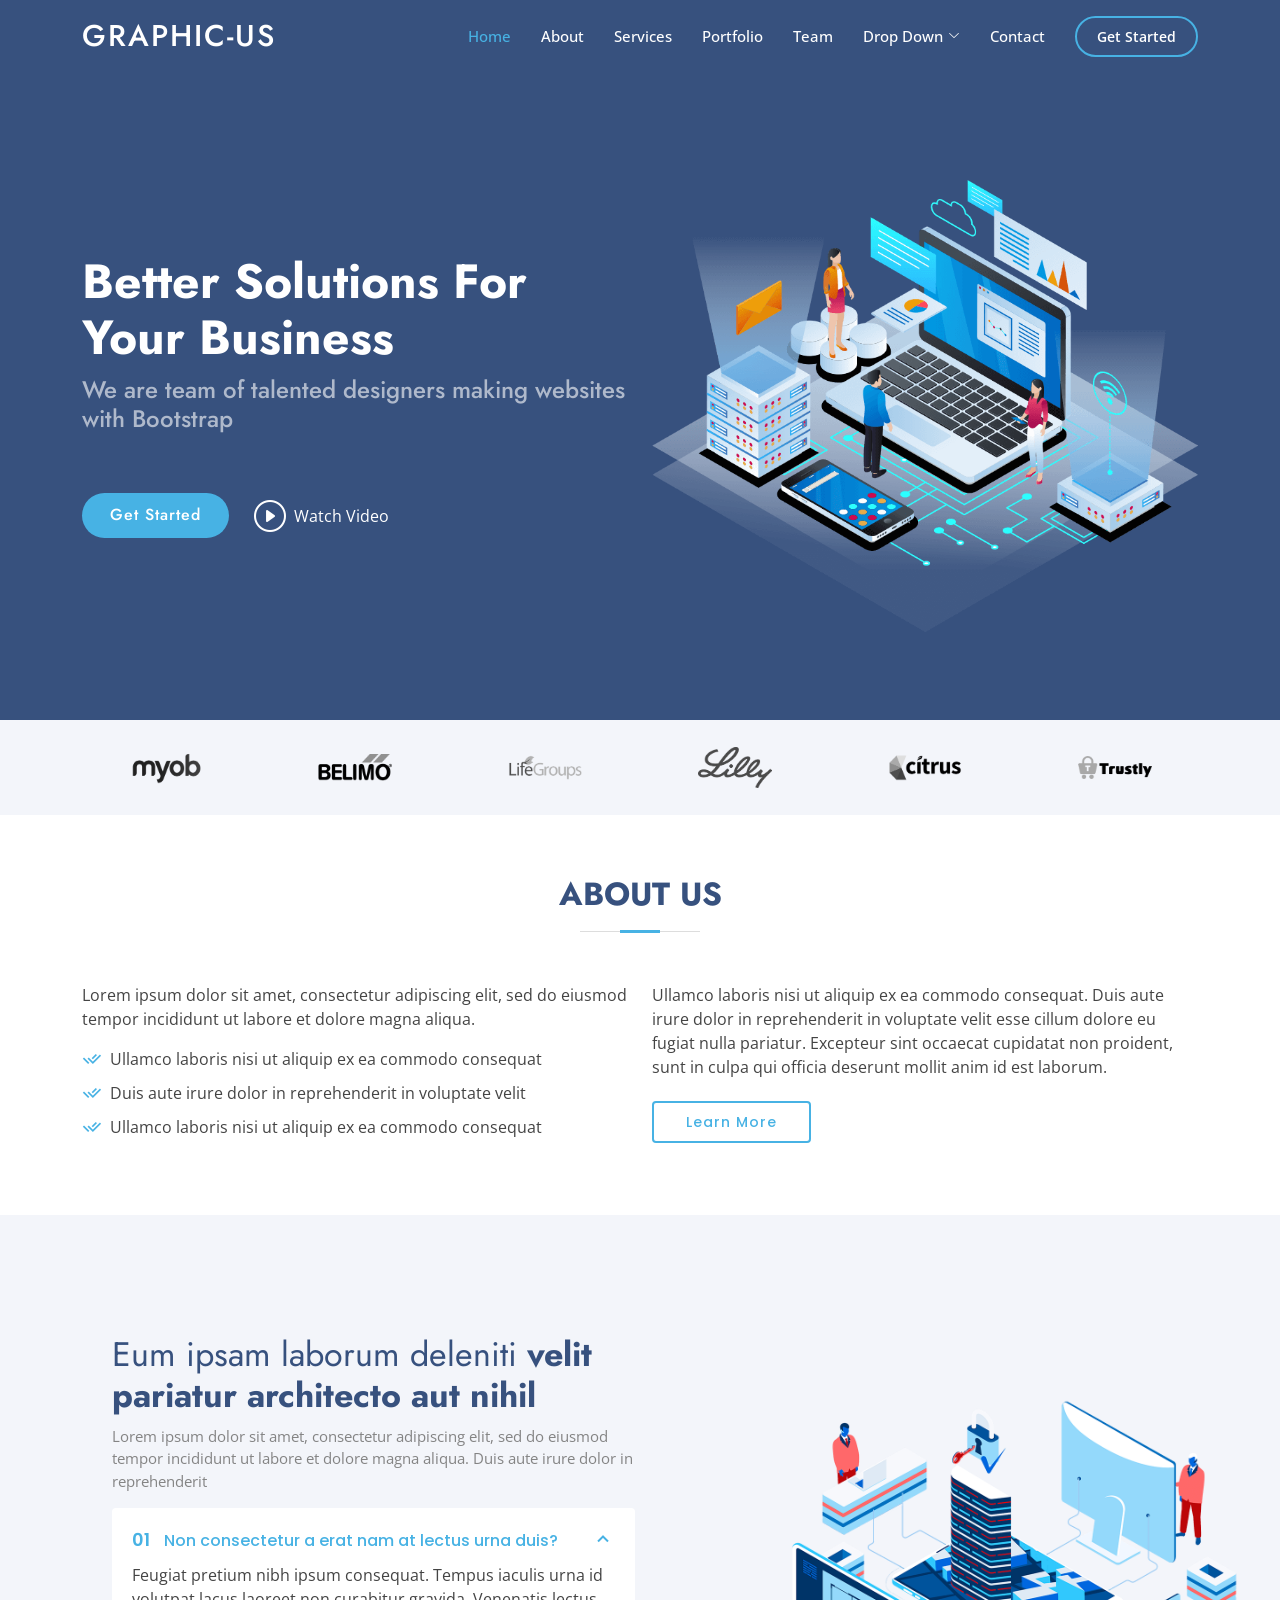
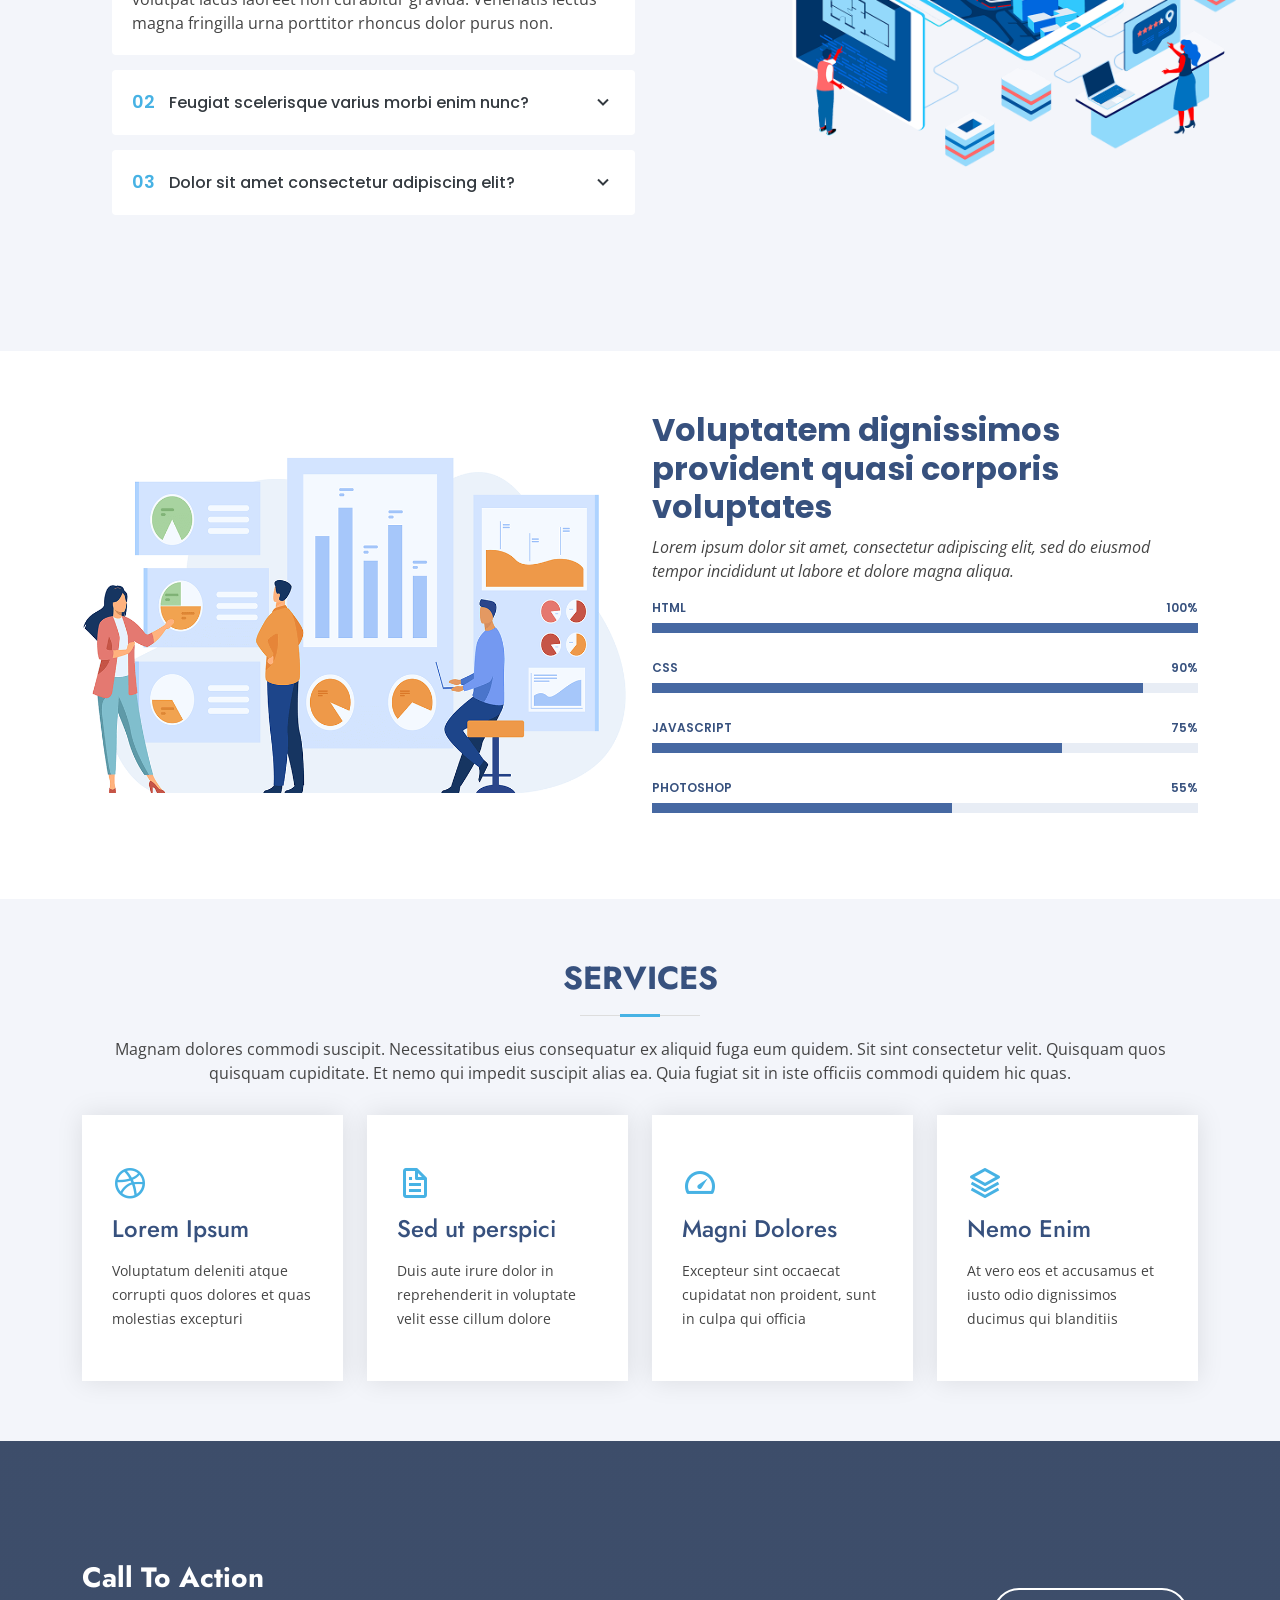
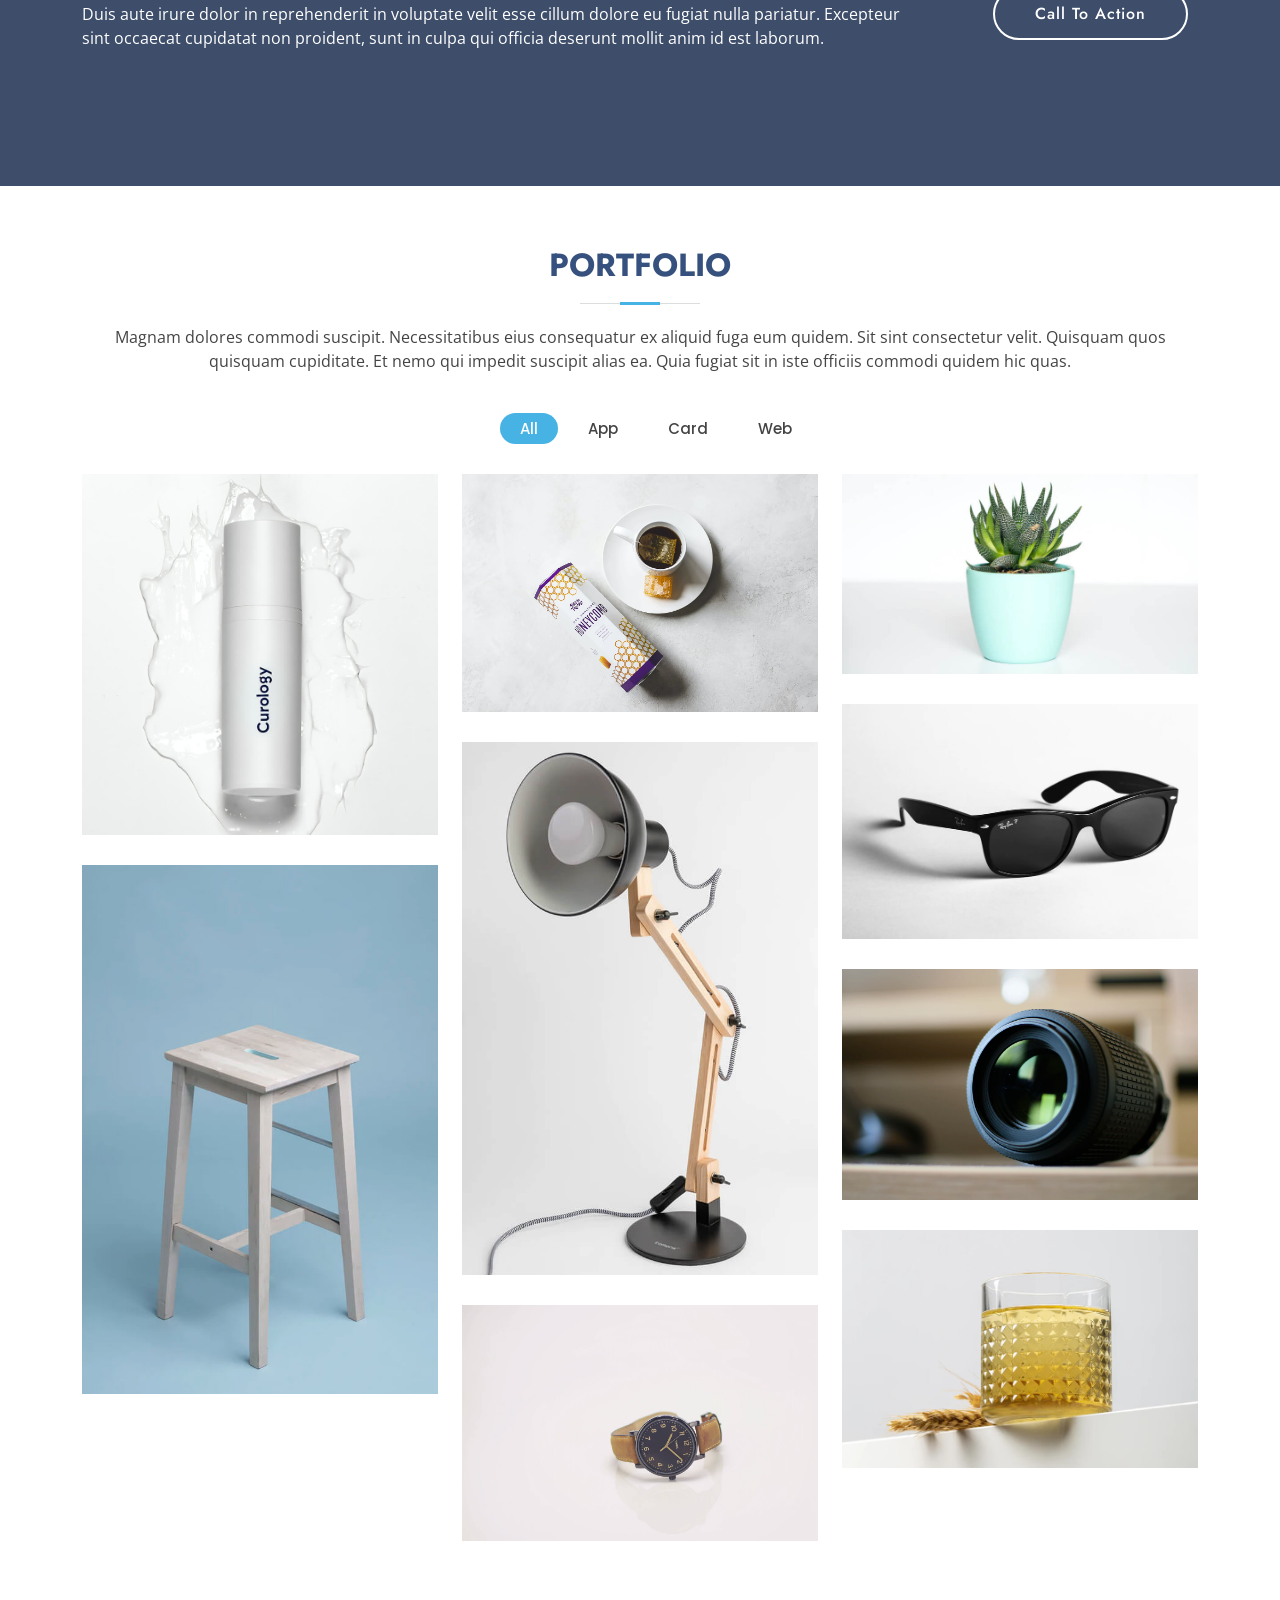
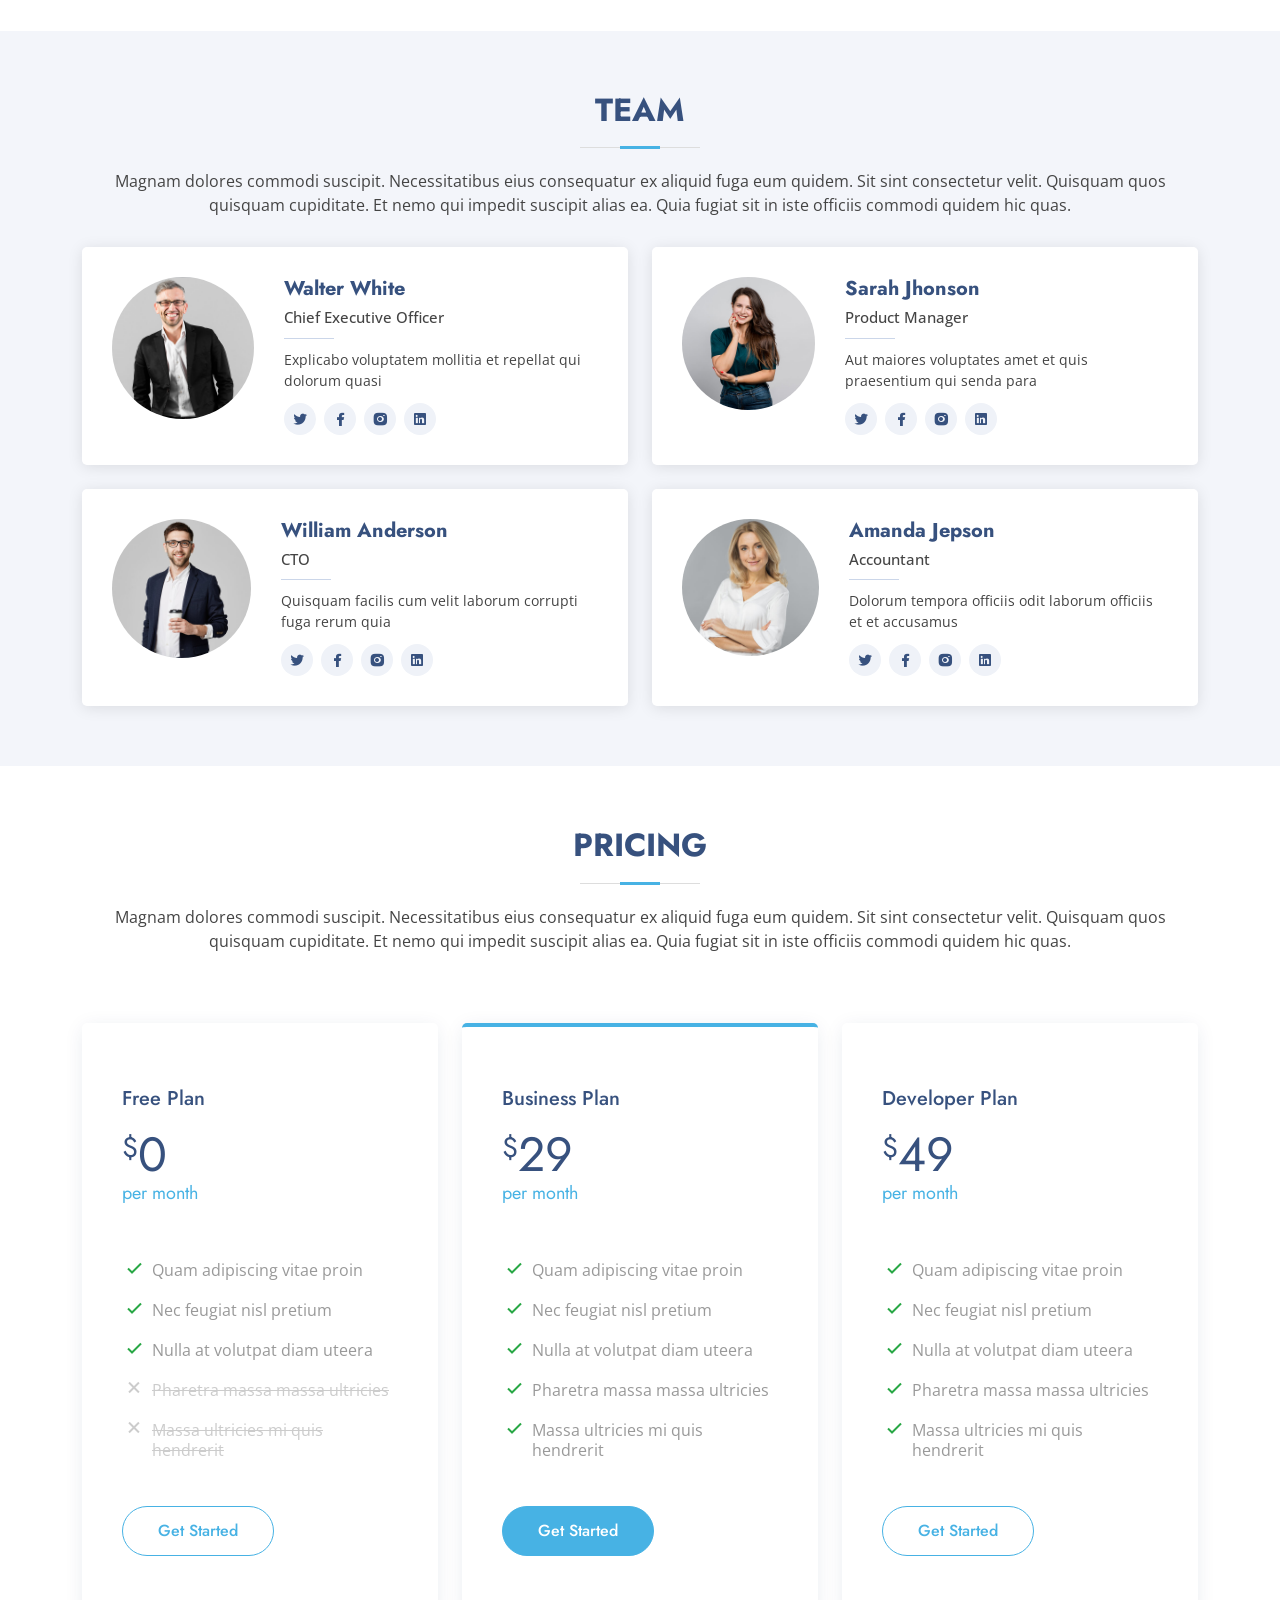
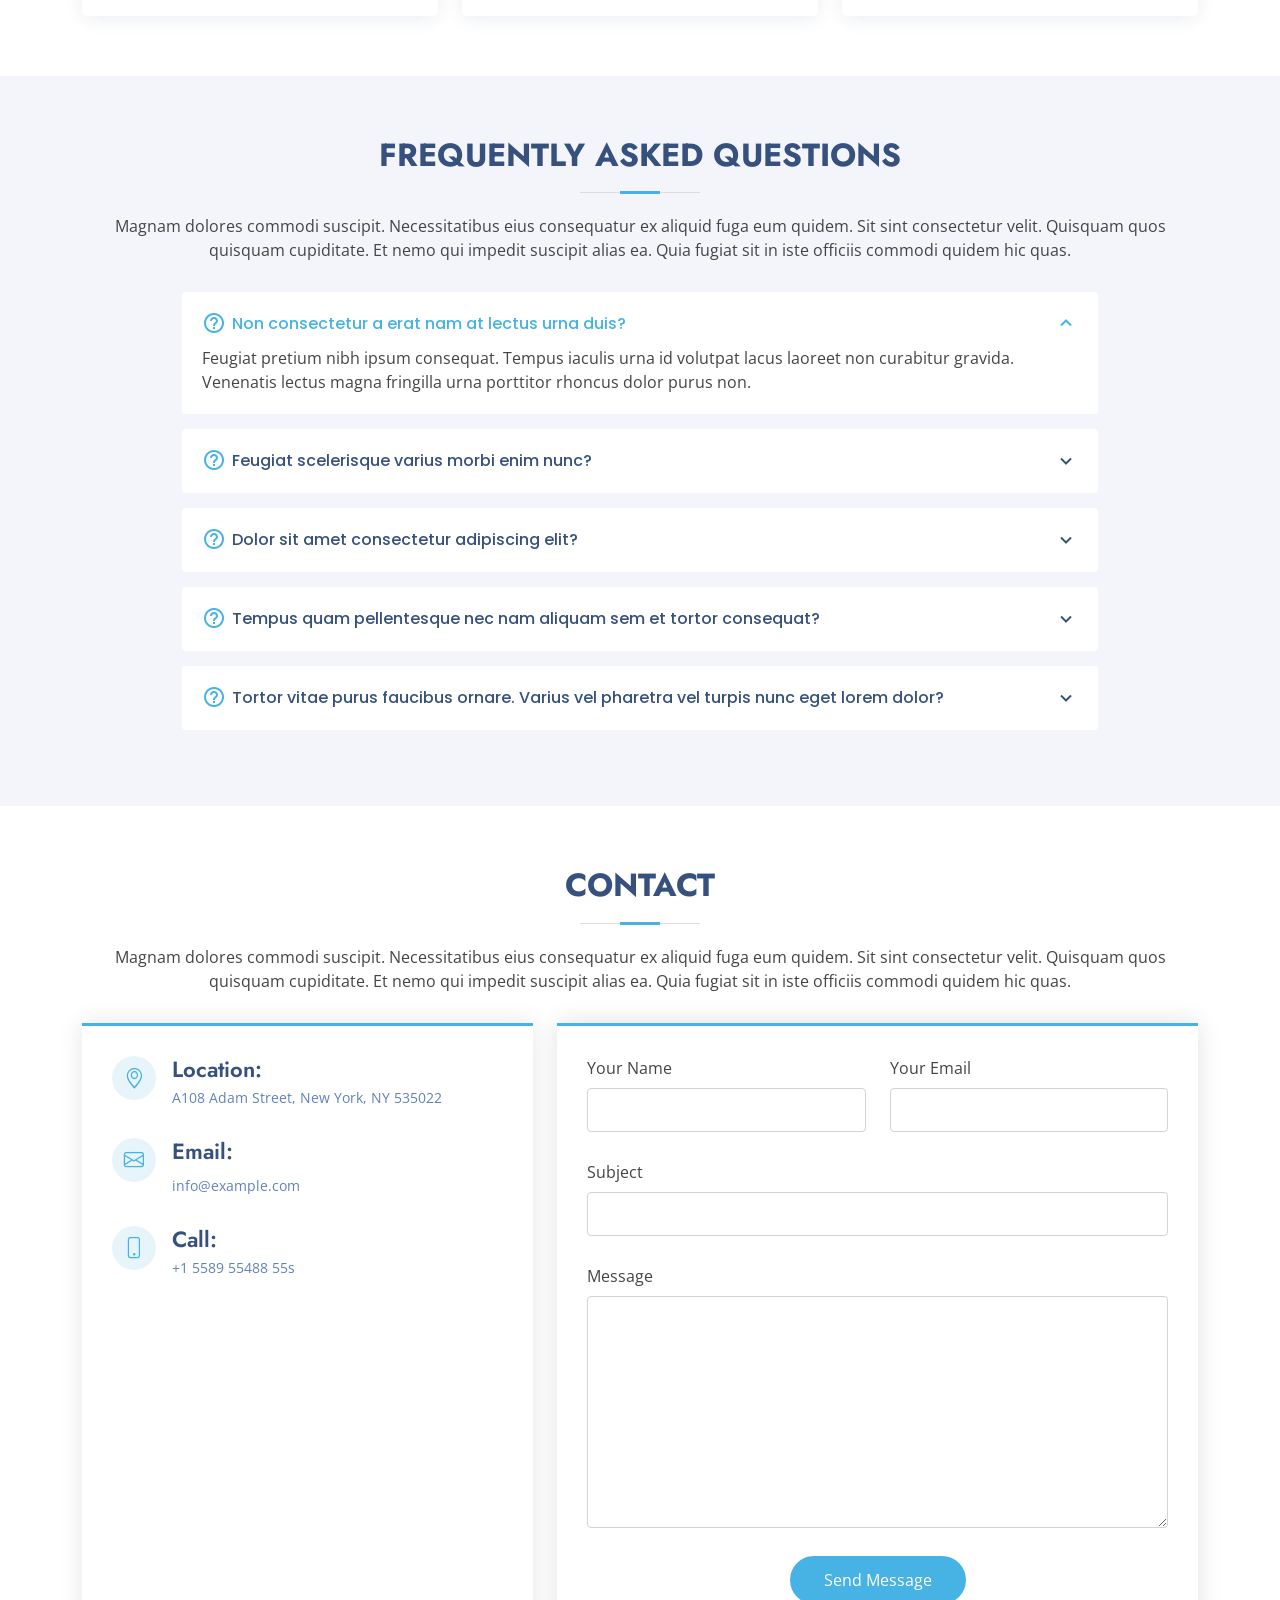
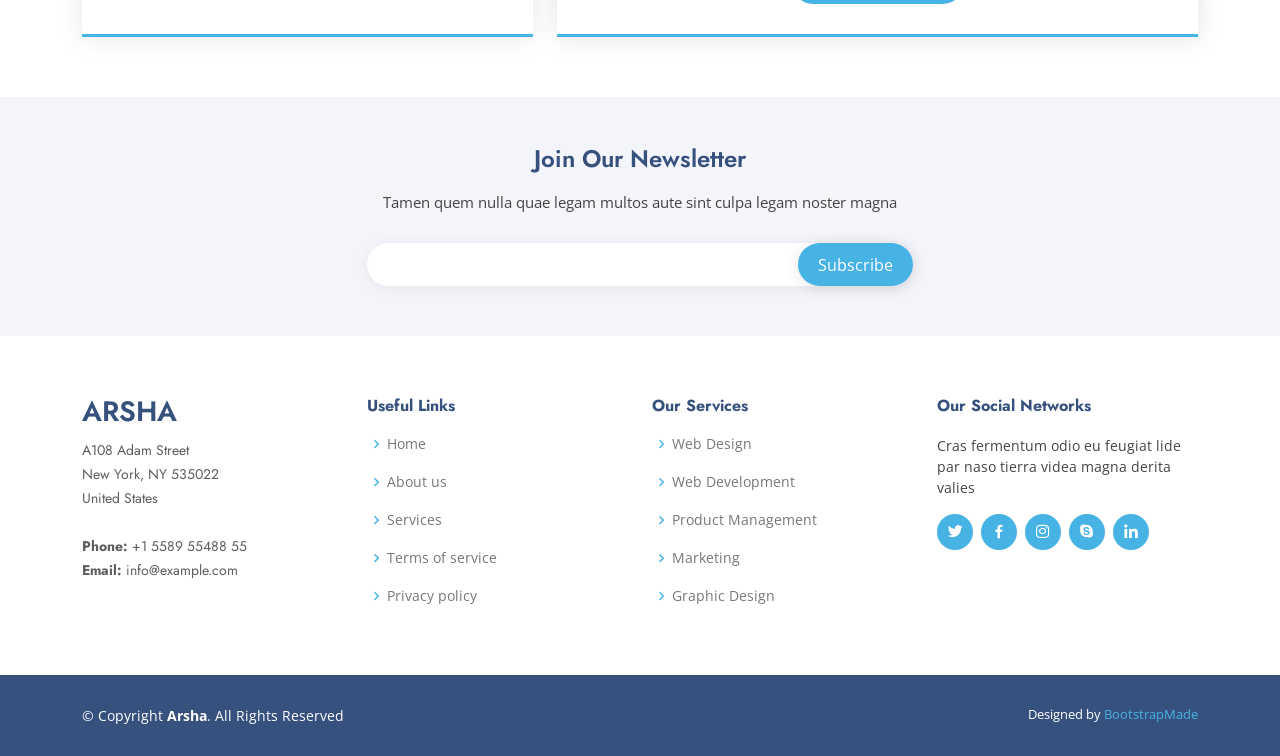
<file: Arsha/index.html>
<!DOCTYPE html>
<html lang="en">

<head>
  <meta charset="utf-8">
  <meta content="width=device-width, initial-scale=1.0" name="viewport">

  <title>Graphic-Us Creative Design </title>
  <meta content="" name="description">
  <meta content="" name="keywords">

  <!-- Favicons -->
  <link href="assets/img/favicon.png" rel="icon">
  <link href="assets/img/apple-touch-icon.png" rel="apple-touch-icon">

  <!-- Google Fonts -->
  <link href="https://fonts.googleapis.com/css?family=Open+Sans:300,300i,400,400i,600,600i,700,700i|Jost:300,300i,400,400i,500,500i,600,600i,700,700i|Poppins:300,300i,400,400i,500,500i,600,600i,700,700i" rel="stylesheet">

  <!-- Vendor CSS Files -->
  <link href="assets/vendor/aos/aos.css" rel="stylesheet">
  <link href="assets/vendor/bootstrap/css/bootstrap.min.css" rel="stylesheet">
  <link href="assets/vendor/bootstrap-icons/bootstrap-icons.css" rel="stylesheet">
  <link href="assets/vendor/boxicons/css/boxicons.min.css" rel="stylesheet">
  <link href="assets/vendor/glightbox/css/glightbox.min.css" rel="stylesheet">
  <link href="assets/vendor/remixicon/remixicon.css" rel="stylesheet">
  <link href="assets/vendor/swiper/swiper-bundle.min.css" rel="stylesheet">

  <!-- Template Main CSS File -->
  <link href="assets/css/style.css" rel="stylesheet">

  <!-- =======================================================
  * Template Name: Arsha - v4.5.0
  * Template URL: https://bootstrapmade.com/arsha-free-bootstrap-html-template-corporate/
  * Author: BootstrapMade.com
  * License: https://bootstrapmade.com/license/
  ======================================================== -->
</head>

<body>

  <!-- ======= Header ======= -->
  <header id="header" class="fixed-top ">
    <div class="container d-flex align-items-center">

      <h1 class="logo me-auto"><a href="index.html">GRAPHIC-US</a></h1>
      <!-- Uncomment below if you prefer to use an image logo -->
      <!-- <a href="index.html" class="logo me-auto"><img src="assets/img/logo.png" alt="" class="img-fluid"></a>-->

      <nav id="navbar" class="navbar">
        <ul>
          <li><a class="nav-link scrollto active" href="#hero">Home</a></li>
          <li><a class="nav-link scrollto" href="#about">About</a></li>
          <li><a class="nav-link scrollto" href="#services">Services</a></li>
          <li><a class="nav-link   scrollto" href="#portfolio">Portfolio</a></li>
          <li><a class="nav-link scrollto" href="#team">Team</a></li>
          <li class="dropdown"><a href="#"><span>Drop Down</span> <i class="bi bi-chevron-down"></i></a>
            <ul>
              <li><a href="#">Drop Down 1</a></li>
              <li class="dropdown"><a href="#"><span>Deep Drop Down</span> <i class="bi bi-chevron-right"></i></a>
                <ul>
                  <li><a href="#">Deep Drop Down 1</a></li>
                  <li><a href="#">Deep Drop Down 2</a></li>
                  <li><a href="#">Deep Drop Down 3</a></li>
                  <li><a href="#">Deep Drop Down 4</a></li>
                  <li><a href="#">Deep Drop Down 5</a></li>
                </ul>
              </li>
              <li><a href="#">Drop Down 2</a></li>
              <li><a href="#">Drop Down 3</a></li>
              <li><a href="#">Drop Down 4</a></li>
            </ul>
          </li>
          <li><a class="nav-link scrollto" href="#contact">Contact</a></li>
          <li><a class="getstarted scrollto" href="#about">Get Started</a></li>
        </ul>
        <i class="bi bi-list mobile-nav-toggle"></i>
      </nav><!-- .navbar -->

    </div>
  </header><!-- End Header -->

  <!-- ======= Hero Section ======= -->
  <section id="hero" class="d-flex align-items-center">

    <div class="container">
      <div class="row">
        <div class="col-lg-6 d-flex flex-column justify-content-center pt-4 pt-lg-0 order-2 order-lg-1" data-aos="fade-up" data-aos-delay="200">
          <h1>Better Solutions For Your Business</h1>
          <h2>We are team of talented designers making websites with Bootstrap</h2>
          <div class="d-flex justify-content-center justify-content-lg-start">
            <a href="#about" class="btn-get-started scrollto">Get Started</a>
            <a href="https://www.youtube.com/watch?v=jDDaplaOz7Q" class="glightbox btn-watch-video"><i class="bi bi-play-circle"></i><span>Watch Video</span></a>
          </div>
        </div>
        <div class="col-lg-6 order-1 order-lg-2 hero-img" data-aos="zoom-in" data-aos-delay="200">
          <img src="assets/img/hero-img.png" class="img-fluid animated" alt="">
        </div>
      </div>
    </div>

  </section><!-- End Hero -->

  <main id="main">

    <!-- ======= Cliens Section ======= -->
    <section id="cliens" class="cliens section-bg">
      <div class="container">

        <div class="row" data-aos="zoom-in">

          <div class="col-lg-2 col-md-4 col-6 d-flex align-items-center justify-content-center">
            <img src="assets/img/clients/client-1.png" class="img-fluid" alt="">
          </div>

          <div class="col-lg-2 col-md-4 col-6 d-flex align-items-center justify-content-center">
            <img src="assets/img/clients/client-2.png" class="img-fluid" alt="">
          </div>

          <div class="col-lg-2 col-md-4 col-6 d-flex align-items-center justify-content-center">
            <img src="assets/img/clients/client-3.png" class="img-fluid" alt="">
          </div>

          <div class="col-lg-2 col-md-4 col-6 d-flex align-items-center justify-content-center">
            <img src="assets/img/clients/client-4.png" class="img-fluid" alt="">
          </div>

          <div class="col-lg-2 col-md-4 col-6 d-flex align-items-center justify-content-center">
            <img src="assets/img/clients/client-5.png" class="img-fluid" alt="">
          </div>

          <div class="col-lg-2 col-md-4 col-6 d-flex align-items-center justify-content-center">
            <img src="assets/img/clients/client-6.png" class="img-fluid" alt="">
          </div>

        </div>

      </div>
    </section><!-- End Cliens Section -->

    <!-- ======= About Us Section ======= -->
    <section id="about" class="about">
      <div class="container" data-aos="fade-up">

        <div class="section-title">
          <h2>About Us</h2>
        </div>

        <div class="row content">
          <div class="col-lg-6">
            <p>
              Lorem ipsum dolor sit amet, consectetur adipiscing elit, sed do eiusmod tempor incididunt ut labore et dolore
              magna aliqua.
            </p>
            <ul>
              <li><i class="ri-check-double-line"></i> Ullamco laboris nisi ut aliquip ex ea commodo consequat</li>
              <li><i class="ri-check-double-line"></i> Duis aute irure dolor in reprehenderit in voluptate velit</li>
              <li><i class="ri-check-double-line"></i> Ullamco laboris nisi ut aliquip ex ea commodo consequat</li>
            </ul>
          </div>
          <div class="col-lg-6 pt-4 pt-lg-0">
            <p>
              Ullamco laboris nisi ut aliquip ex ea commodo consequat. Duis aute irure dolor in reprehenderit in voluptate
              velit esse cillum dolore eu fugiat nulla pariatur. Excepteur sint occaecat cupidatat non proident, sunt in
              culpa qui officia deserunt mollit anim id est laborum.
            </p>
            <a href="#" class="btn-learn-more">Learn More</a>
          </div>
        </div>

      </div>
    </section><!-- End About Us Section -->

    <!-- ======= Why Us Section ======= -->
    <section id="why-us" class="why-us section-bg">
      <div class="container-fluid" data-aos="fade-up">

        <div class="row">

          <div class="col-lg-7 d-flex flex-column justify-content-center align-items-stretch  order-2 order-lg-1">

            <div class="content">
              <h3>Eum ipsam laborum deleniti <strong>velit pariatur architecto aut nihil</strong></h3>
              <p>
                Lorem ipsum dolor sit amet, consectetur adipiscing elit, sed do eiusmod tempor incididunt ut labore et dolore magna aliqua. Duis aute irure dolor in reprehenderit
              </p>
            </div>

            <div class="accordion-list">
              <ul>
                <li>
                  <a data-bs-toggle="collapse" class="collapse" data-bs-target="#accordion-list-1"><span>01</span> Non consectetur a erat nam at lectus urna duis? <i class="bx bx-chevron-down icon-show"></i><i class="bx bx-chevron-up icon-close"></i></a>
                  <div id="accordion-list-1" class="collapse show" data-bs-parent=".accordion-list">
                    <p>
                      Feugiat pretium nibh ipsum consequat. Tempus iaculis urna id volutpat lacus laoreet non curabitur gravida. Venenatis lectus magna fringilla urna porttitor rhoncus dolor purus non.
                    </p>
                  </div>
                </li>

                <li>
                  <a data-bs-toggle="collapse" data-bs-target="#accordion-list-2" class="collapsed"><span>02</span> Feugiat scelerisque varius morbi enim nunc? <i class="bx bx-chevron-down icon-show"></i><i class="bx bx-chevron-up icon-close"></i></a>
                  <div id="accordion-list-2" class="collapse" data-bs-parent=".accordion-list">
                    <p>
                      Dolor sit amet consectetur adipiscing elit pellentesque habitant morbi. Id interdum velit laoreet id donec ultrices. Fringilla phasellus faucibus scelerisque eleifend donec pretium. Est pellentesque elit ullamcorper dignissim. Mauris ultrices eros in cursus turpis massa tincidunt dui.
                    </p>
                  </div>
                </li>

                <li>
                  <a data-bs-toggle="collapse" data-bs-target="#accordion-list-3" class="collapsed"><span>03</span> Dolor sit amet consectetur adipiscing elit? <i class="bx bx-chevron-down icon-show"></i><i class="bx bx-chevron-up icon-close"></i></a>
                  <div id="accordion-list-3" class="collapse" data-bs-parent=".accordion-list">
                    <p>
                      Eleifend mi in nulla posuere sollicitudin aliquam ultrices sagittis orci. Faucibus pulvinar elementum integer enim. Sem nulla pharetra diam sit amet nisl suscipit. Rutrum tellus pellentesque eu tincidunt. Lectus urna duis convallis convallis tellus. Urna molestie at elementum eu facilisis sed odio morbi quis
                    </p>
                  </div>
                </li>

              </ul>
            </div>

          </div>

          <div class="col-lg-5 align-items-stretch order-1 order-lg-2 img" style='background-image: url("assets/img/why-us.png");' data-aos="zoom-in" data-aos-delay="150">&nbsp;</div>
        </div>

      </div>
    </section><!-- End Why Us Section -->

    <!-- ======= Skills Section ======= -->
    <section id="skills" class="skills">
      <div class="container" data-aos="fade-up">

        <div class="row">
          <div class="col-lg-6 d-flex align-items-center" data-aos="fade-right" data-aos-delay="100">
            <img src="assets/img/skills.png" class="img-fluid" alt="">
          </div>
          <div class="col-lg-6 pt-4 pt-lg-0 content" data-aos="fade-left" data-aos-delay="100">
            <h3>Voluptatem dignissimos provident quasi corporis voluptates</h3>
            <p class="fst-italic">
              Lorem ipsum dolor sit amet, consectetur adipiscing elit, sed do eiusmod tempor incididunt ut labore et dolore
              magna aliqua.
            </p>

            <div class="skills-content">

              <div class="progress">
                <span class="skill">HTML <i class="val">100%</i></span>
                <div class="progress-bar-wrap">
                  <div class="progress-bar" role="progressbar" aria-valuenow="100" aria-valuemin="0" aria-valuemax="100"></div>
                </div>
              </div>

              <div class="progress">
                <span class="skill">CSS <i class="val">90%</i></span>
                <div class="progress-bar-wrap">
                  <div class="progress-bar" role="progressbar" aria-valuenow="90" aria-valuemin="0" aria-valuemax="100"></div>
                </div>
              </div>

              <div class="progress">
                <span class="skill">JavaScript <i class="val">75%</i></span>
                <div class="progress-bar-wrap">
                  <div class="progress-bar" role="progressbar" aria-valuenow="75" aria-valuemin="0" aria-valuemax="100"></div>
                </div>
              </div>

              <div class="progress">
                <span class="skill">Photoshop <i class="val">55%</i></span>
                <div class="progress-bar-wrap">
                  <div class="progress-bar" role="progressbar" aria-valuenow="55" aria-valuemin="0" aria-valuemax="100"></div>
                </div>
              </div>

            </div>

          </div>
        </div>

      </div>
    </section><!-- End Skills Section -->

    <!-- ======= Services Section ======= -->
    <section id="services" class="services section-bg">
      <div class="container" data-aos="fade-up">

        <div class="section-title">
          <h2>Services</h2>
          <p>Magnam dolores commodi suscipit. Necessitatibus eius consequatur ex aliquid fuga eum quidem. Sit sint consectetur velit. Quisquam quos quisquam cupiditate. Et nemo qui impedit suscipit alias ea. Quia fugiat sit in iste officiis commodi quidem hic quas.</p>
        </div>

        <div class="row">
          <div class="col-xl-3 col-md-6 d-flex align-items-stretch" data-aos="zoom-in" data-aos-delay="100">
            <div class="icon-box">
              <div class="icon"><i class="bx bxl-dribbble"></i></div>
              <h4><a href="">Lorem Ipsum</a></h4>
              <p>Voluptatum deleniti atque corrupti quos dolores et quas molestias excepturi</p>
            </div>
          </div>

          <div class="col-xl-3 col-md-6 d-flex align-items-stretch mt-4 mt-md-0" data-aos="zoom-in" data-aos-delay="200">
            <div class="icon-box">
              <div class="icon"><i class="bx bx-file"></i></div>
              <h4><a href="">Sed ut perspici</a></h4>
              <p>Duis aute irure dolor in reprehenderit in voluptate velit esse cillum dolore</p>
            </div>
          </div>

          <div class="col-xl-3 col-md-6 d-flex align-items-stretch mt-4 mt-xl-0" data-aos="zoom-in" data-aos-delay="300">
            <div class="icon-box">
              <div class="icon"><i class="bx bx-tachometer"></i></div>
              <h4><a href="">Magni Dolores</a></h4>
              <p>Excepteur sint occaecat cupidatat non proident, sunt in culpa qui officia</p>
            </div>
          </div>

          <div class="col-xl-3 col-md-6 d-flex align-items-stretch mt-4 mt-xl-0" data-aos="zoom-in" data-aos-delay="400">
            <div class="icon-box">
              <div class="icon"><i class="bx bx-layer"></i></div>
              <h4><a href="">Nemo Enim</a></h4>
              <p>At vero eos et accusamus et iusto odio dignissimos ducimus qui blanditiis</p>
            </div>
          </div>

        </div>

      </div>
    </section><!-- End Services Section -->

    <!-- ======= Cta Section ======= -->
    <section id="cta" class="cta">
      <div class="container" data-aos="zoom-in">

        <div class="row">
          <div class="col-lg-9 text-center text-lg-start">
            <h3>Call To Action</h3>
            <p> Duis aute irure dolor in reprehenderit in voluptate velit esse cillum dolore eu fugiat nulla pariatur. Excepteur sint occaecat cupidatat non proident, sunt in culpa qui officia deserunt mollit anim id est laborum.</p>
          </div>
          <div class="col-lg-3 cta-btn-container text-center">
            <a class="cta-btn align-middle" href="#">Call To Action</a>
          </div>
        </div>

      </div>
    </section><!-- End Cta Section -->

    <!-- ======= Portfolio Section ======= -->
    <section id="portfolio" class="portfolio">
      <div class="container" data-aos="fade-up">

        <div class="section-title">
          <h2>Portfolio</h2>
          <p>Magnam dolores commodi suscipit. Necessitatibus eius consequatur ex aliquid fuga eum quidem. Sit sint consectetur velit. Quisquam quos quisquam cupiditate. Et nemo qui impedit suscipit alias ea. Quia fugiat sit in iste officiis commodi quidem hic quas.</p>
        </div>

        <ul id="portfolio-flters" class="d-flex justify-content-center" data-aos="fade-up" data-aos-delay="100">
          <li data-filter="*" class="filter-active">All</li>
          <li data-filter=".filter-app">App</li>
          <li data-filter=".filter-card">Card</li>
          <li data-filter=".filter-web">Web</li>
        </ul>

        <div class="row portfolio-container" data-aos="fade-up" data-aos-delay="200">

          <div class="col-lg-4 col-md-6 portfolio-item filter-app">
            <div class="portfolio-img"><img src="assets/img/portfolio/portfolio-1.jpg" class="img-fluid" alt=""></div>
            <div class="portfolio-info">
              <h4>App 1</h4>
              <p>App</p>
              <a href="assets/img/portfolio/portfolio-1.jpg" data-gallery="portfolioGallery" class="portfolio-lightbox preview-link" title="App 1"><i class="bx bx-plus"></i></a>
              <a href="portfolio-details.html" class="details-link" title="More Details"><i class="bx bx-link"></i></a>
            </div>
          </div>

          <div class="col-lg-4 col-md-6 portfolio-item filter-web">
            <div class="portfolio-img"><img src="assets/img/portfolio/portfolio-2.jpg" class="img-fluid" alt=""></div>
            <div class="portfolio-info">
              <h4>Web 3</h4>
              <p>Web</p>
              <a href="assets/img/portfolio/portfolio-2.jpg" data-gallery="portfolioGallery" class="portfolio-lightbox preview-link" title="Web 3"><i class="bx bx-plus"></i></a>
              <a href="portfolio-details.html" class="details-link" title="More Details"><i class="bx bx-link"></i></a>
            </div>
          </div>

          <div class="col-lg-4 col-md-6 portfolio-item filter-app">
            <div class="portfolio-img"><img src="assets/img/portfolio/portfolio-3.jpg" class="img-fluid" alt=""></div>
            <div class="portfolio-info">
              <h4>App 2</h4>
              <p>App</p>
              <a href="assets/img/portfolio/portfolio-3.jpg" data-gallery="portfolioGallery" class="portfolio-lightbox preview-link" title="App 2"><i class="bx bx-plus"></i></a>
              <a href="portfolio-details.html" class="details-link" title="More Details"><i class="bx bx-link"></i></a>
            </div>
          </div>

          <div class="col-lg-4 col-md-6 portfolio-item filter-card">
            <div class="portfolio-img"><img src="assets/img/portfolio/portfolio-4.jpg" class="img-fluid" alt=""></div>
            <div class="portfolio-info">
              <h4>Card 2</h4>
              <p>Card</p>
              <a href="assets/img/portfolio/portfolio-4.jpg" data-gallery="portfolioGallery" class="portfolio-lightbox preview-link" title="Card 2"><i class="bx bx-plus"></i></a>
              <a href="portfolio-details.html" class="details-link" title="More Details"><i class="bx bx-link"></i></a>
            </div>
          </div>

          <div class="col-lg-4 col-md-6 portfolio-item filter-web">
            <div class="portfolio-img"><img src="assets/img/portfolio/portfolio-5.jpg" class="img-fluid" alt=""></div>
            <div class="portfolio-info">
              <h4>Web 2</h4>
              <p>Web</p>
              <a href="assets/img/portfolio/portfolio-5.jpg" data-gallery="portfolioGallery" class="portfolio-lightbox preview-link" title="Web 2"><i class="bx bx-plus"></i></a>
              <a href="portfolio-details.html" class="details-link" title="More Details"><i class="bx bx-link"></i></a>
            </div>
          </div>

          <div class="col-lg-4 col-md-6 portfolio-item filter-app">
            <div class="portfolio-img"><img src="assets/img/portfolio/portfolio-6.jpg" class="img-fluid" alt=""></div>
            <div class="portfolio-info">
              <h4>App 3</h4>
              <p>App</p>
              <a href="assets/img/portfolio/portfolio-6.jpg" data-gallery="portfolioGallery" class="portfolio-lightbox preview-link" title="App 3"><i class="bx bx-plus"></i></a>
              <a href="portfolio-details.html" class="details-link" title="More Details"><i class="bx bx-link"></i></a>
            </div>
          </div>

          <div class="col-lg-4 col-md-6 portfolio-item filter-card">
            <div class="portfolio-img"><img src="assets/img/portfolio/portfolio-7.jpg" class="img-fluid" alt=""></div>
            <div class="portfolio-info">
              <h4>Card 1</h4>
              <p>Card</p>
              <a href="assets/img/portfolio/portfolio-7.jpg" data-gallery="portfolioGallery" class="portfolio-lightbox preview-link" title="Card 1"><i class="bx bx-plus"></i></a>
              <a href="portfolio-details.html" class="details-link" title="More Details"><i class="bx bx-link"></i></a>
            </div>
          </div>

          <div class="col-lg-4 col-md-6 portfolio-item filter-card">
            <div class="portfolio-img"><img src="assets/img/portfolio/portfolio-8.jpg" class="img-fluid" alt=""></div>
            <div class="portfolio-info">
              <h4>Card 3</h4>
              <p>Card</p>
              <a href="assets/img/portfolio/portfolio-8.jpg" data-gallery="portfolioGallery" class="portfolio-lightbox preview-link" title="Card 3"><i class="bx bx-plus"></i></a>
              <a href="portfolio-details.html" class="details-link" title="More Details"><i class="bx bx-link"></i></a>
            </div>
          </div>

          <div class="col-lg-4 col-md-6 portfolio-item filter-web">
            <div class="portfolio-img"><img src="assets/img/portfolio/portfolio-9.jpg" class="img-fluid" alt=""></div>
            <div class="portfolio-info">
              <h4>Web 3</h4>
              <p>Web</p>
              <a href="assets/img/portfolio/portfolio-9.jpg" data-gallery="portfolioGallery" class="portfolio-lightbox preview-link" title="Web 3"><i class="bx bx-plus"></i></a>
              <a href="portfolio-details.html" class="details-link" title="More Details"><i class="bx bx-link"></i></a>
            </div>
          </div>

        </div>

      </div>
    </section><!-- End Portfolio Section -->

    <!-- ======= Team Section ======= -->
    <section id="team" class="team section-bg">
      <div class="container" data-aos="fade-up">

        <div class="section-title">
          <h2>Team</h2>
          <p>Magnam dolores commodi suscipit. Necessitatibus eius consequatur ex aliquid fuga eum quidem. Sit sint consectetur velit. Quisquam quos quisquam cupiditate. Et nemo qui impedit suscipit alias ea. Quia fugiat sit in iste officiis commodi quidem hic quas.</p>
        </div>

        <div class="row">

          <div class="col-lg-6">
            <div class="member d-flex align-items-start" data-aos="zoom-in" data-aos-delay="100">
              <div class="pic"><img src="assets/img/team/team-1.jpg" class="img-fluid" alt=""></div>
              <div class="member-info">
                <h4>Walter White</h4>
                <span>Chief Executive Officer</span>
                <p>Explicabo voluptatem mollitia et repellat qui dolorum quasi</p>
                <div class="social">
                  <a href=""><i class="ri-twitter-fill"></i></a>
                  <a href=""><i class="ri-facebook-fill"></i></a>
                  <a href=""><i class="ri-instagram-fill"></i></a>
                  <a href=""> <i class="ri-linkedin-box-fill"></i> </a>
                </div>
              </div>
            </div>
          </div>

          <div class="col-lg-6 mt-4 mt-lg-0">
            <div class="member d-flex align-items-start" data-aos="zoom-in" data-aos-delay="200">
              <div class="pic"><img src="assets/img/team/team-2.jpg" class="img-fluid" alt=""></div>
              <div class="member-info">
                <h4>Sarah Jhonson</h4>
                <span>Product Manager</span>
                <p>Aut maiores voluptates amet et quis praesentium qui senda para</p>
                <div class="social">
                  <a href=""><i class="ri-twitter-fill"></i></a>
                  <a href=""><i class="ri-facebook-fill"></i></a>
                  <a href=""><i class="ri-instagram-fill"></i></a>
                  <a href=""> <i class="ri-linkedin-box-fill"></i> </a>
                </div>
              </div>
            </div>
          </div>

          <div class="col-lg-6 mt-4">
            <div class="member d-flex align-items-start" data-aos="zoom-in" data-aos-delay="300">
              <div class="pic"><img src="assets/img/team/team-3.jpg" class="img-fluid" alt=""></div>
              <div class="member-info">
                <h4>William Anderson</h4>
                <span>CTO</span>
                <p>Quisquam facilis cum velit laborum corrupti fuga rerum quia</p>
                <div class="social">
                  <a href=""><i class="ri-twitter-fill"></i></a>
                  <a href=""><i class="ri-facebook-fill"></i></a>
                  <a href=""><i class="ri-instagram-fill"></i></a>
                  <a href=""> <i class="ri-linkedin-box-fill"></i> </a>
                </div>
              </div>
            </div>
          </div>

          <div class="col-lg-6 mt-4">
            <div class="member d-flex align-items-start" data-aos="zoom-in" data-aos-delay="400">
              <div class="pic"><img src="assets/img/team/team-4.jpg" class="img-fluid" alt=""></div>
              <div class="member-info">
                <h4>Amanda Jepson</h4>
                <span>Accountant</span>
                <p>Dolorum tempora officiis odit laborum officiis et et accusamus</p>
                <div class="social">
                  <a href=""><i class="ri-twitter-fill"></i></a>
                  <a href=""><i class="ri-facebook-fill"></i></a>
                  <a href=""><i class="ri-instagram-fill"></i></a>
                  <a href=""> <i class="ri-linkedin-box-fill"></i> </a>
                </div>
              </div>
            </div>
          </div>

        </div>

      </div>
    </section><!-- End Team Section -->

    <!-- ======= Pricing Section ======= -->
    <section id="pricing" class="pricing">
      <div class="container" data-aos="fade-up">

        <div class="section-title">
          <h2>Pricing</h2>
          <p>Magnam dolores commodi suscipit. Necessitatibus eius consequatur ex aliquid fuga eum quidem. Sit sint consectetur velit. Quisquam quos quisquam cupiditate. Et nemo qui impedit suscipit alias ea. Quia fugiat sit in iste officiis commodi quidem hic quas.</p>
        </div>

        <div class="row">

          <div class="col-lg-4" data-aos="fade-up" data-aos-delay="100">
            <div class="box">
              <h3>Free Plan</h3>
              <h4><sup>$</sup>0<span>per month</span></h4>
              <ul>
                <li><i class="bx bx-check"></i> Quam adipiscing vitae proin</li>
                <li><i class="bx bx-check"></i> Nec feugiat nisl pretium</li>
                <li><i class="bx bx-check"></i> Nulla at volutpat diam uteera</li>
                <li class="na"><i class="bx bx-x"></i> <span>Pharetra massa massa ultricies</span></li>
                <li class="na"><i class="bx bx-x"></i> <span>Massa ultricies mi quis hendrerit</span></li>
              </ul>
              <a href="#" class="buy-btn">Get Started</a>
            </div>
          </div>

          <div class="col-lg-4 mt-4 mt-lg-0" data-aos="fade-up" data-aos-delay="200">
            <div class="box featured">
              <h3>Business Plan</h3>
              <h4><sup>$</sup>29<span>per month</span></h4>
              <ul>
                <li><i class="bx bx-check"></i> Quam adipiscing vitae proin</li>
                <li><i class="bx bx-check"></i> Nec feugiat nisl pretium</li>
                <li><i class="bx bx-check"></i> Nulla at volutpat diam uteera</li>
                <li><i class="bx bx-check"></i> Pharetra massa massa ultricies</li>
                <li><i class="bx bx-check"></i> Massa ultricies mi quis hendrerit</li>
              </ul>
              <a href="#" class="buy-btn">Get Started</a>
            </div>
          </div>

          <div class="col-lg-4 mt-4 mt-lg-0" data-aos="fade-up" data-aos-delay="300">
            <div class="box">
              <h3>Developer Plan</h3>
              <h4><sup>$</sup>49<span>per month</span></h4>
              <ul>
                <li><i class="bx bx-check"></i> Quam adipiscing vitae proin</li>
                <li><i class="bx bx-check"></i> Nec feugiat nisl pretium</li>
                <li><i class="bx bx-check"></i> Nulla at volutpat diam uteera</li>
                <li><i class="bx bx-check"></i> Pharetra massa massa ultricies</li>
                <li><i class="bx bx-check"></i> Massa ultricies mi quis hendrerit</li>
              </ul>
              <a href="#" class="buy-btn">Get Started</a>
            </div>
          </div>

        </div>

      </div>
    </section><!-- End Pricing Section -->

    <!-- ======= Frequently Asked Questions Section ======= -->
    <section id="faq" class="faq section-bg">
      <div class="container" data-aos="fade-up">

        <div class="section-title">
          <h2>Frequently Asked Questions</h2>
          <p>Magnam dolores commodi suscipit. Necessitatibus eius consequatur ex aliquid fuga eum quidem. Sit sint consectetur velit. Quisquam quos quisquam cupiditate. Et nemo qui impedit suscipit alias ea. Quia fugiat sit in iste officiis commodi quidem hic quas.</p>
        </div>

        <div class="faq-list">
          <ul>
            <li data-aos="fade-up" data-aos-delay="100">
              <i class="bx bx-help-circle icon-help"></i> <a data-bs-toggle="collapse" class="collapse" data-bs-target="#faq-list-1">Non consectetur a erat nam at lectus urna duis? <i class="bx bx-chevron-down icon-show"></i><i class="bx bx-chevron-up icon-close"></i></a>
              <div id="faq-list-1" class="collapse show" data-bs-parent=".faq-list">
                <p>
                  Feugiat pretium nibh ipsum consequat. Tempus iaculis urna id volutpat lacus laoreet non curabitur gravida. Venenatis lectus magna fringilla urna porttitor rhoncus dolor purus non.
                </p>
              </div>
            </li>

            <li data-aos="fade-up" data-aos-delay="200">
              <i class="bx bx-help-circle icon-help"></i> <a data-bs-toggle="collapse" data-bs-target="#faq-list-2" class="collapsed">Feugiat scelerisque varius morbi enim nunc? <i class="bx bx-chevron-down icon-show"></i><i class="bx bx-chevron-up icon-close"></i></a>
              <div id="faq-list-2" class="collapse" data-bs-parent=".faq-list">
                <p>
                  Dolor sit amet consectetur adipiscing elit pellentesque habitant morbi. Id interdum velit laoreet id donec ultrices. Fringilla phasellus faucibus scelerisque eleifend donec pretium. Est pellentesque elit ullamcorper dignissim. Mauris ultrices eros in cursus turpis massa tincidunt dui.
                </p>
              </div>
            </li>

            <li data-aos="fade-up" data-aos-delay="300">
              <i class="bx bx-help-circle icon-help"></i> <a data-bs-toggle="collapse" data-bs-target="#faq-list-3" class="collapsed">Dolor sit amet consectetur adipiscing elit? <i class="bx bx-chevron-down icon-show"></i><i class="bx bx-chevron-up icon-close"></i></a>
              <div id="faq-list-3" class="collapse" data-bs-parent=".faq-list">
                <p>
                  Eleifend mi in nulla posuere sollicitudin aliquam ultrices sagittis orci. Faucibus pulvinar elementum integer enim. Sem nulla pharetra diam sit amet nisl suscipit. Rutrum tellus pellentesque eu tincidunt. Lectus urna duis convallis convallis tellus. Urna molestie at elementum eu facilisis sed odio morbi quis
                </p>
              </div>
            </li>

            <li data-aos="fade-up" data-aos-delay="400">
              <i class="bx bx-help-circle icon-help"></i> <a data-bs-toggle="collapse" data-bs-target="#faq-list-4" class="collapsed">Tempus quam pellentesque nec nam aliquam sem et tortor consequat? <i class="bx bx-chevron-down icon-show"></i><i class="bx bx-chevron-up icon-close"></i></a>
              <div id="faq-list-4" class="collapse" data-bs-parent=".faq-list">
                <p>
                  Molestie a iaculis at erat pellentesque adipiscing commodo. Dignissim suspendisse in est ante in. Nunc vel risus commodo viverra maecenas accumsan. Sit amet nisl suscipit adipiscing bibendum est. Purus gravida quis blandit turpis cursus in.
                </p>
              </div>
            </li>

            <li data-aos="fade-up" data-aos-delay="500">
              <i class="bx bx-help-circle icon-help"></i> <a data-bs-toggle="collapse" data-bs-target="#faq-list-5" class="collapsed">Tortor vitae purus faucibus ornare. Varius vel pharetra vel turpis nunc eget lorem dolor? <i class="bx bx-chevron-down icon-show"></i><i class="bx bx-chevron-up icon-close"></i></a>
              <div id="faq-list-5" class="collapse" data-bs-parent=".faq-list">
                <p>
                  Laoreet sit amet cursus sit amet dictum sit amet justo. Mauris vitae ultricies leo integer malesuada nunc vel. Tincidunt eget nullam non nisi est sit amet. Turpis nunc eget lorem dolor sed. Ut venenatis tellus in metus vulputate eu scelerisque.
                </p>
              </div>
            </li>

          </ul>
        </div>

      </div>
    </section><!-- End Frequently Asked Questions Section -->

    <!-- ======= Contact Section ======= -->
    <section id="contact" class="contact">
      <div class="container" data-aos="fade-up">

        <div class="section-title">
          <h2>Contact</h2>
          <p>Magnam dolores commodi suscipit. Necessitatibus eius consequatur ex aliquid fuga eum quidem. Sit sint consectetur velit. Quisquam quos quisquam cupiditate. Et nemo qui impedit suscipit alias ea. Quia fugiat sit in iste officiis commodi quidem hic quas.</p>
        </div>

        <div class="row">

          <div class="col-lg-5 d-flex align-items-stretch">
            <div class="info">
              <div class="address">
                <i class="bi bi-geo-alt"></i>
                <h4>Location:</h4>
                <p>A108 Adam Street, New York, NY 535022</p>
              </div>

              <div class="email">
                <i class="bi bi-envelope"></i>
                <h4>Email:</h4>
                <p>info@example.com</p>
              </div>

              <div class="phone">
                <i class="bi bi-phone"></i>
                <h4>Call:</h4>
                <p>+1 5589 55488 55s</p>
              </div>

              <iframe src="https://www.google.com/maps/embed?pb=!1m14!1m8!1m3!1d12097.433213460943!2d-74.0062269!3d40.7101282!3m2!1i1024!2i768!4f13.1!3m3!1m2!1s0x0%3A0xb89d1fe6bc499443!2sDowntown+Conference+Center!5e0!3m2!1smk!2sbg!4v1539943755621" frameborder="0" style="border:0; width: 100%; height: 290px;" allowfullscreen></iframe>
            </div>

          </div>

          <div class="col-lg-7 mt-5 mt-lg-0 d-flex align-items-stretch">
            <form action="forms/contact.php" method="post" role="form" class="php-email-form">
              <div class="row">
                <div class="form-group col-md-6">
                  <label for="name">Your Name</label>
                  <input type="text" name="name" class="form-control" id="name" required>
                </div>
                <div class="form-group col-md-6">
                  <label for="name">Your Email</label>
                  <input type="email" class="form-control" name="email" id="email" required>
                </div>
              </div>
              <div class="form-group">
                <label for="name">Subject</label>
                <input type="text" class="form-control" name="subject" id="subject" required>
              </div>
              <div class="form-group">
                <label for="name">Message</label>
                <textarea class="form-control" name="message" rows="10" required></textarea>
              </div>
              <div class="my-3">
                <div class="loading">Loading</div>
                <div class="error-message"></div>
                <div class="sent-message">Your message has been sent. Thank you!</div>
              </div>
              <div class="text-center"><button type="submit">Send Message</button></div>
            </form>
          </div>

        </div>

      </div>
    </section><!-- End Contact Section -->

  </main><!-- End #main -->

  <!-- ======= Footer ======= -->
  <footer id="footer">

    <div class="footer-newsletter">
      <div class="container">
        <div class="row justify-content-center">
          <div class="col-lg-6">
            <h4>Join Our Newsletter</h4>
            <p>Tamen quem nulla quae legam multos aute sint culpa legam noster magna</p>
            <form action="" method="post">
              <input type="email" name="email"><input type="submit" value="Subscribe">
            </form>
          </div>
        </div>
      </div>
    </div>

    <div class="footer-top">
      <div class="container">
        <div class="row">

          <div class="col-lg-3 col-md-6 footer-contact">
            <h3>Arsha</h3>
            <p>
              A108 Adam Street <br>
              New York, NY 535022<br>
              United States <br><br>
              <strong>Phone:</strong> +1 5589 55488 55<br>
              <strong>Email:</strong> info@example.com<br>
            </p>
          </div>

          <div class="col-lg-3 col-md-6 footer-links">
            <h4>Useful Links</h4>
            <ul>
              <li><i class="bx bx-chevron-right"></i> <a href="#">Home</a></li>
              <li><i class="bx bx-chevron-right"></i> <a href="#">About us</a></li>
              <li><i class="bx bx-chevron-right"></i> <a href="#">Services</a></li>
              <li><i class="bx bx-chevron-right"></i> <a href="#">Terms of service</a></li>
              <li><i class="bx bx-chevron-right"></i> <a href="#">Privacy policy</a></li>
            </ul>
          </div>

          <div class="col-lg-3 col-md-6 footer-links">
            <h4>Our Services</h4>
            <ul>
              <li><i class="bx bx-chevron-right"></i> <a href="#">Web Design</a></li>
              <li><i class="bx bx-chevron-right"></i> <a href="#">Web Development</a></li>
              <li><i class="bx bx-chevron-right"></i> <a href="#">Product Management</a></li>
              <li><i class="bx bx-chevron-right"></i> <a href="#">Marketing</a></li>
              <li><i class="bx bx-chevron-right"></i> <a href="#">Graphic Design</a></li>
            </ul>
          </div>

          <div class="col-lg-3 col-md-6 footer-links">
            <h4>Our Social Networks</h4>
            <p>Cras fermentum odio eu feugiat lide par naso tierra videa magna derita valies</p>
            <div class="social-links mt-3">
              <a href="#" class="twitter"><i class="bx bxl-twitter"></i></a>
              <a href="#" class="facebook"><i class="bx bxl-facebook"></i></a>
              <a href="#" class="instagram"><i class="bx bxl-instagram"></i></a>
              <a href="#" class="google-plus"><i class="bx bxl-skype"></i></a>
              <a href="#" class="linkedin"><i class="bx bxl-linkedin"></i></a>
            </div>
          </div>

        </div>
      </div>
    </div>

    <div class="container footer-bottom clearfix">
      <div class="copyright">
        &copy; Copyright <strong><span>Arsha</span></strong>. All Rights Reserved
      </div>
      <div class="credits">
        <!-- All the links in the footer should remain intact. -->
        <!-- You can delete the links only if you purchased the pro version. -->
        <!-- Licensing information: https://bootstrapmade.com/license/ -->
        <!-- Purchase the pro version with working PHP/AJAX contact form: https://bootstrapmade.com/arsha-free-bootstrap-html-template-corporate/ -->
        Designed by <a href="https://bootstrapmade.com/">BootstrapMade</a>
      </div>
    </div>
  </footer><!-- End Footer -->

  <div id="preloader"></div>
  <a href="#" class="back-to-top d-flex align-items-center justify-content-center"><i class="bi bi-arrow-up-short"></i></a>

  <!-- Vendor JS Files -->
  <script src="assets/vendor/aos/aos.js"></script>
  <script src="assets/vendor/bootstrap/js/bootstrap.bundle.min.js"></script>
  <script src="assets/vendor/glightbox/js/glightbox.min.js"></script>
  <script src="assets/vendor/isotope-layout/isotope.pkgd.min.js"></script>
  <script src="assets/vendor/php-email-form/validate.js"></script>
  <script src="assets/vendor/swiper/swiper-bundle.min.js"></script>
  <script src="assets/vendor/waypoints/noframework.waypoints.js"></script>

  <!-- Template Main JS File -->
  <script src="assets/js/main.js"></script>

</body>

</html>
</file>
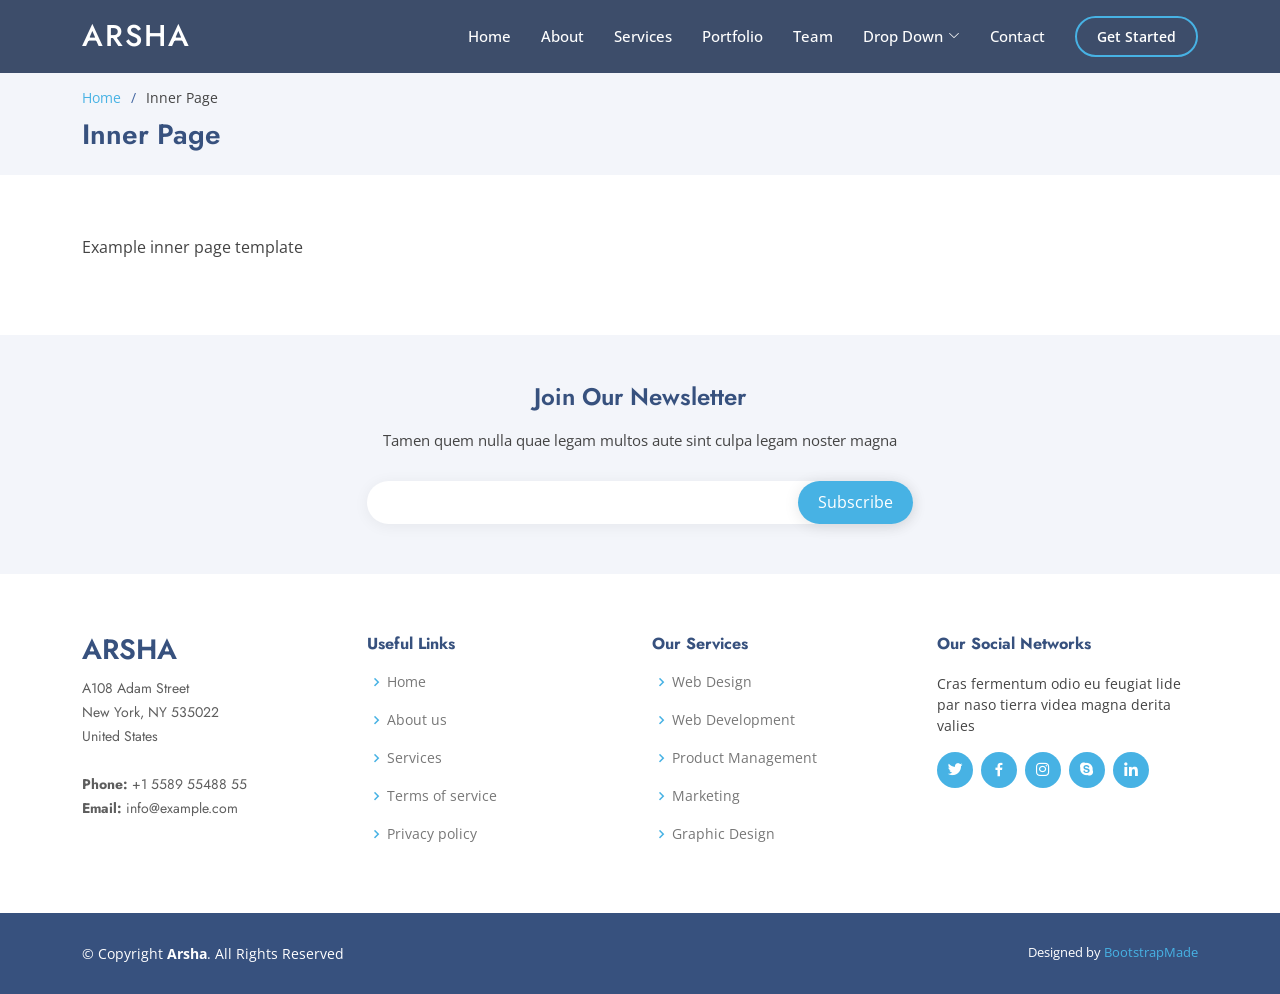
<file: Arsha/inner-page.html>
<!DOCTYPE html>
<html lang="en">

<head>
  <meta charset="utf-8">
  <meta content="width=device-width, initial-scale=1.0" name="viewport">

  <title>Inner Page - Arsha Bootstrap Template</title>
  <meta content="" name="description">
  <meta content="" name="keywords">

  <!-- Favicons -->
  <link href="assets/img/favicon.png" rel="icon">
  <link href="assets/img/apple-touch-icon.png" rel="apple-touch-icon">

  <!-- Google Fonts -->
  <link href="https://fonts.googleapis.com/css?family=Open+Sans:300,300i,400,400i,600,600i,700,700i|Jost:300,300i,400,400i,500,500i,600,600i,700,700i|Poppins:300,300i,400,400i,500,500i,600,600i,700,700i" rel="stylesheet">

  <!-- Vendor CSS Files -->
  <link href="assets/vendor/aos/aos.css" rel="stylesheet">
  <link href="assets/vendor/bootstrap/css/bootstrap.min.css" rel="stylesheet">
  <link href="assets/vendor/bootstrap-icons/bootstrap-icons.css" rel="stylesheet">
  <link href="assets/vendor/boxicons/css/boxicons.min.css" rel="stylesheet">
  <link href="assets/vendor/glightbox/css/glightbox.min.css" rel="stylesheet">
  <link href="assets/vendor/remixicon/remixicon.css" rel="stylesheet">
  <link href="assets/vendor/swiper/swiper-bundle.min.css" rel="stylesheet">

  <!-- Template Main CSS File -->
  <link href="assets/css/style.css" rel="stylesheet">

  <!-- =======================================================
  * Template Name: Arsha - v4.5.0
  * Template URL: https://bootstrapmade.com/arsha-free-bootstrap-html-template-corporate/
  * Author: BootstrapMade.com
  * License: https://bootstrapmade.com/license/
  ======================================================== -->
</head>

<body>

  <!-- ======= Header ======= -->
  <header id="header" class="fixed-top header-inner-pages">
    <div class="container d-flex align-items-center">

      <h1 class="logo me-auto"><a href="index.html">Arsha</a></h1>
      <!-- Uncomment below if you prefer to use an image logo -->
      <!-- <a href="index.html" class="logo me-auto"><img src="assets/img/logo.png" alt="" class="img-fluid"></a>-->

      <nav id="navbar" class="navbar">
        <ul>
          <li><a class="nav-link scrollto " href="#hero">Home</a></li>
          <li><a class="nav-link scrollto" href="#about">About</a></li>
          <li><a class="nav-link scrollto" href="#services">Services</a></li>
          <li><a class="nav-link   scrollto" href="#portfolio">Portfolio</a></li>
          <li><a class="nav-link scrollto" href="#team">Team</a></li>
          <li class="dropdown"><a href="#"><span>Drop Down</span> <i class="bi bi-chevron-down"></i></a>
            <ul>
              <li><a href="#">Drop Down 1</a></li>
              <li class="dropdown"><a href="#"><span>Deep Drop Down</span> <i class="bi bi-chevron-right"></i></a>
                <ul>
                  <li><a href="#">Deep Drop Down 1</a></li>
                  <li><a href="#">Deep Drop Down 2</a></li>
                  <li><a href="#">Deep Drop Down 3</a></li>
                  <li><a href="#">Deep Drop Down 4</a></li>
                  <li><a href="#">Deep Drop Down 5</a></li>
                </ul>
              </li>
              <li><a href="#">Drop Down 2</a></li>
              <li><a href="#">Drop Down 3</a></li>
              <li><a href="#">Drop Down 4</a></li>
            </ul>
          </li>
          <li><a class="nav-link scrollto" href="#contact">Contact</a></li>
          <li><a class="getstarted scrollto" href="#about">Get Started</a></li>
        </ul>
        <i class="bi bi-list mobile-nav-toggle"></i>
      </nav><!-- .navbar -->

    </div>
  </header><!-- End Header -->

  <main id="main">

    <!-- ======= Breadcrumbs ======= -->
    <section id="breadcrumbs" class="breadcrumbs">
      <div class="container">

        <ol>
          <li><a href="index.html">Home</a></li>
          <li>Inner Page</li>
        </ol>
        <h2>Inner Page</h2>

      </div>
    </section><!-- End Breadcrumbs -->

    <section class="inner-page">
      <div class="container">
        <p>
          Example inner page template
        </p>
      </div>
    </section>

  </main><!-- End #main -->

  <!-- ======= Footer ======= -->
  <footer id="footer">

    <div class="footer-newsletter">
      <div class="container">
        <div class="row justify-content-center">
          <div class="col-lg-6">
            <h4>Join Our Newsletter</h4>
            <p>Tamen quem nulla quae legam multos aute sint culpa legam noster magna</p>
            <form action="" method="post">
              <input type="email" name="email"><input type="submit" value="Subscribe">
            </form>
          </div>
        </div>
      </div>
    </div>

    <div class="footer-top">
      <div class="container">
        <div class="row">

          <div class="col-lg-3 col-md-6 footer-contact">
            <h3>Arsha</h3>
            <p>
              A108 Adam Street <br>
              New York, NY 535022<br>
              United States <br><br>
              <strong>Phone:</strong> +1 5589 55488 55<br>
              <strong>Email:</strong> info@example.com<br>
            </p>
          </div>

          <div class="col-lg-3 col-md-6 footer-links">
            <h4>Useful Links</h4>
            <ul>
              <li><i class="bx bx-chevron-right"></i> <a href="#">Home</a></li>
              <li><i class="bx bx-chevron-right"></i> <a href="#">About us</a></li>
              <li><i class="bx bx-chevron-right"></i> <a href="#">Services</a></li>
              <li><i class="bx bx-chevron-right"></i> <a href="#">Terms of service</a></li>
              <li><i class="bx bx-chevron-right"></i> <a href="#">Privacy policy</a></li>
            </ul>
          </div>

          <div class="col-lg-3 col-md-6 footer-links">
            <h4>Our Services</h4>
            <ul>
              <li><i class="bx bx-chevron-right"></i> <a href="#">Web Design</a></li>
              <li><i class="bx bx-chevron-right"></i> <a href="#">Web Development</a></li>
              <li><i class="bx bx-chevron-right"></i> <a href="#">Product Management</a></li>
              <li><i class="bx bx-chevron-right"></i> <a href="#">Marketing</a></li>
              <li><i class="bx bx-chevron-right"></i> <a href="#">Graphic Design</a></li>
            </ul>
          </div>

          <div class="col-lg-3 col-md-6 footer-links">
            <h4>Our Social Networks</h4>
            <p>Cras fermentum odio eu feugiat lide par naso tierra videa magna derita valies</p>
            <div class="social-links mt-3">
              <a href="#" class="twitter"><i class="bx bxl-twitter"></i></a>
              <a href="#" class="facebook"><i class="bx bxl-facebook"></i></a>
              <a href="#" class="instagram"><i class="bx bxl-instagram"></i></a>
              <a href="#" class="google-plus"><i class="bx bxl-skype"></i></a>
              <a href="#" class="linkedin"><i class="bx bxl-linkedin"></i></a>
            </div>
          </div>

        </div>
      </div>
    </div>

    <div class="container footer-bottom clearfix">
      <div class="copyright">
        &copy; Copyright <strong><span>Arsha</span></strong>. All Rights Reserved
      </div>
      <div class="credits">
        <!-- All the links in the footer should remain intact. -->
        <!-- You can delete the links only if you purchased the pro version. -->
        <!-- Licensing information: https://bootstrapmade.com/license/ -->
        <!-- Purchase the pro version with working PHP/AJAX contact form: https://bootstrapmade.com/arsha-free-bootstrap-html-template-corporate/ -->
        Designed by <a href="https://bootstrapmade.com/">BootstrapMade</a>
      </div>
    </div>
  </footer><!-- End Footer -->

  <div id="preloader"></div>
  <a href="#" class="back-to-top d-flex align-items-center justify-content-center"><i class="bi bi-arrow-up-short"></i></a>

  <!-- Vendor JS Files -->
  <script src="assets/vendor/aos/aos.js"></script>
  <script src="assets/vendor/bootstrap/js/bootstrap.bundle.min.js"></script>
  <script src="assets/vendor/glightbox/js/glightbox.min.js"></script>
  <script src="assets/vendor/isotope-layout/isotope.pkgd.min.js"></script>
  <script src="assets/vendor/php-email-form/validate.js"></script>
  <script src="assets/vendor/swiper/swiper-bundle.min.js"></script>
  <script src="assets/vendor/waypoints/noframework.waypoints.js"></script>

  <!-- Template Main JS File -->
  <script src="assets/js/main.js"></script>

</body>

</html>
</file>
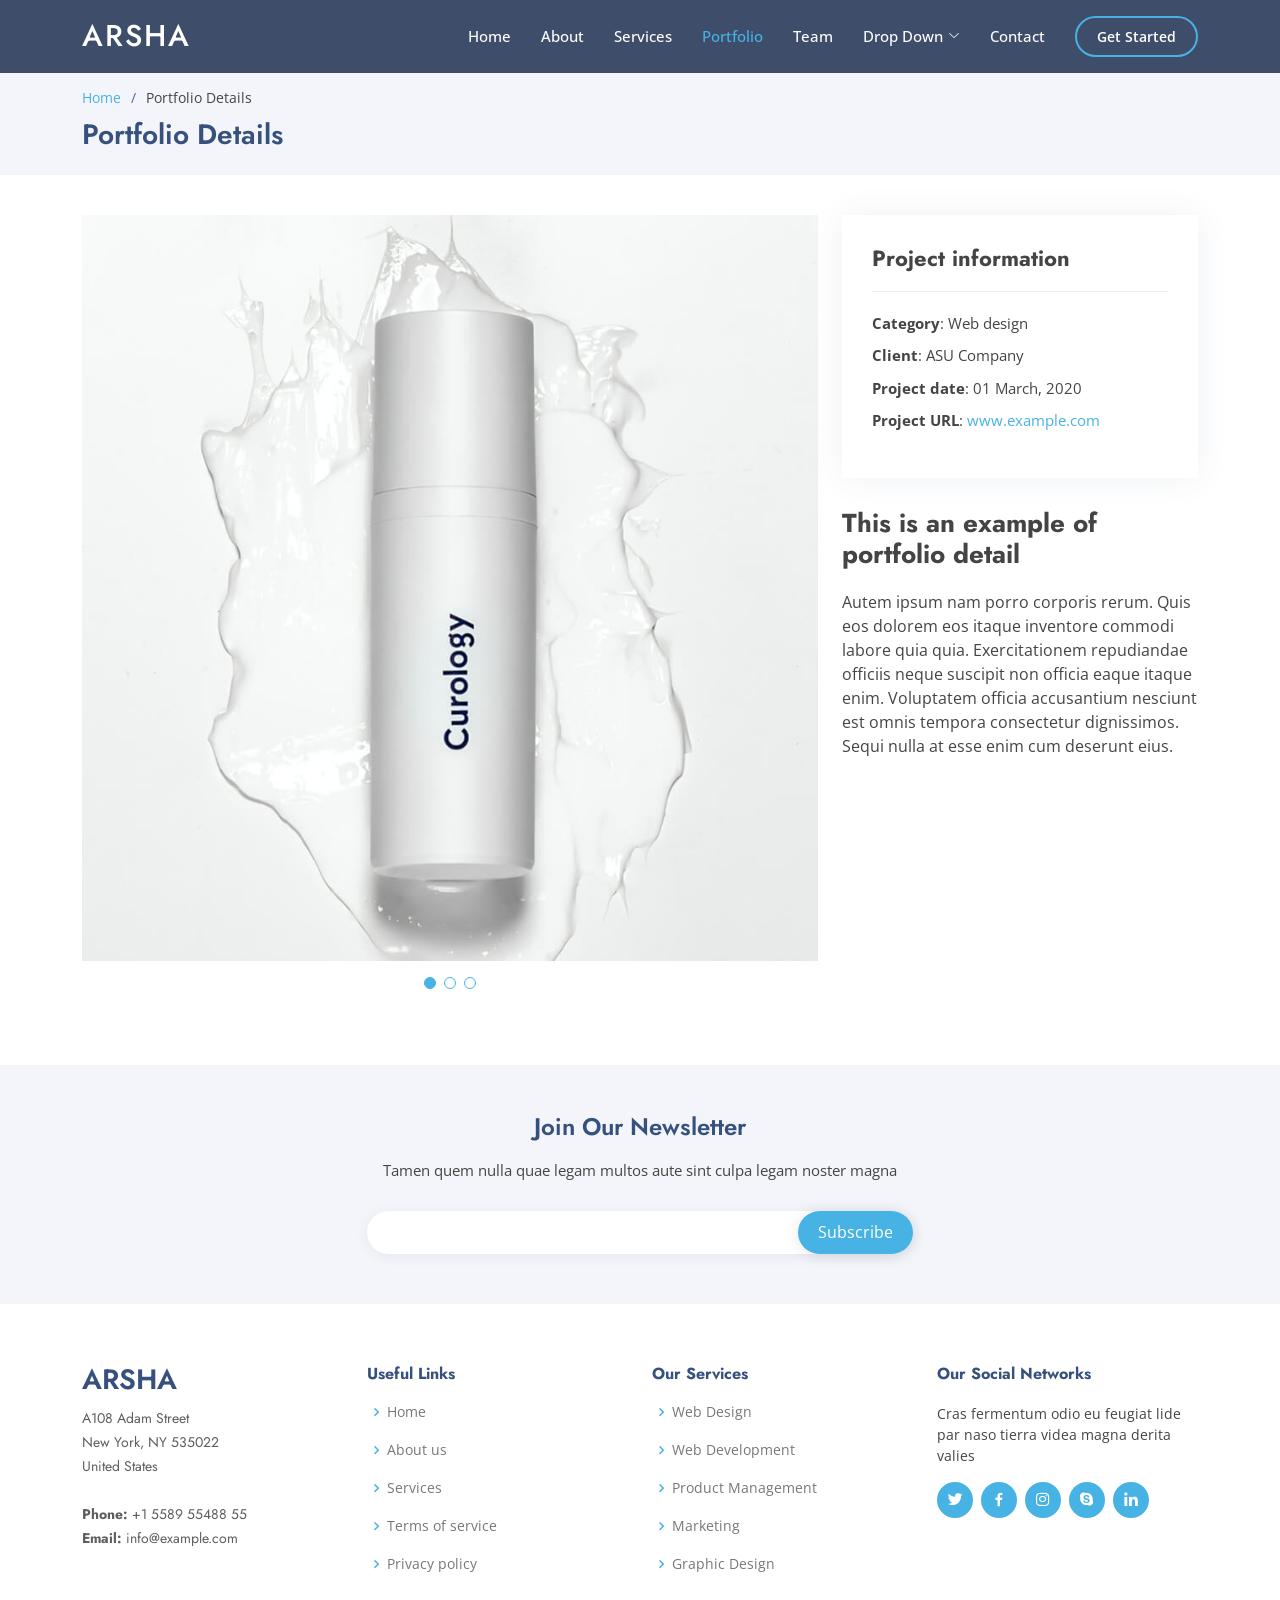
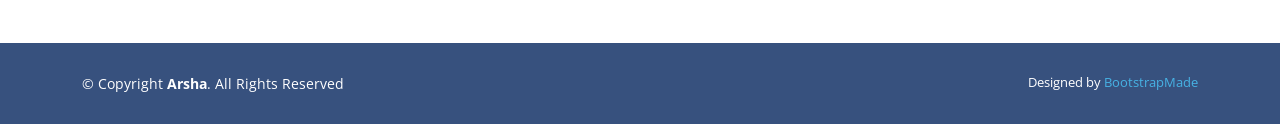
<file: Arsha/portfolio-details.html>
<!DOCTYPE html>
<html lang="en">

<head>
  <meta charset="utf-8">
  <meta content="width=device-width, initial-scale=1.0" name="viewport">

  <title>Portfolio Details - Arsha Bootstrap Template</title>
  <meta content="" name="description">
  <meta content="" name="keywords">

  <!-- Favicons -->
  <link href="assets/img/favicon.png" rel="icon">
  <link href="assets/img/apple-touch-icon.png" rel="apple-touch-icon">

  <!-- Google Fonts -->
  <link href="https://fonts.googleapis.com/css?family=Open+Sans:300,300i,400,400i,600,600i,700,700i|Jost:300,300i,400,400i,500,500i,600,600i,700,700i|Poppins:300,300i,400,400i,500,500i,600,600i,700,700i" rel="stylesheet">

  <!-- Vendor CSS Files -->
  <link href="assets/vendor/aos/aos.css" rel="stylesheet">
  <link href="assets/vendor/bootstrap/css/bootstrap.min.css" rel="stylesheet">
  <link href="assets/vendor/bootstrap-icons/bootstrap-icons.css" rel="stylesheet">
  <link href="assets/vendor/boxicons/css/boxicons.min.css" rel="stylesheet">
  <link href="assets/vendor/glightbox/css/glightbox.min.css" rel="stylesheet">
  <link href="assets/vendor/remixicon/remixicon.css" rel="stylesheet">
  <link href="assets/vendor/swiper/swiper-bundle.min.css" rel="stylesheet">

  <!-- Template Main CSS File -->
  <link href="assets/css/style.css" rel="stylesheet">

  <!-- =======================================================
  * Template Name: Arsha - v4.5.0
  * Template URL: https://bootstrapmade.com/arsha-free-bootstrap-html-template-corporate/
  * Author: BootstrapMade.com
  * License: https://bootstrapmade.com/license/
  ======================================================== -->
</head>

<body>

  <!-- ======= Header ======= -->
  <header id="header" class="fixed-top header-inner-pages">
    <div class="container d-flex align-items-center">

      <h1 class="logo me-auto"><a href="index.html">Arsha</a></h1>
      <!-- Uncomment below if you prefer to use an image logo -->
      <!-- <a href="index.html" class="logo me-auto"><img src="assets/img/logo.png" alt="" class="img-fluid"></a>-->

      <nav id="navbar" class="navbar">
        <ul>
          <li><a class="nav-link scrollto " href="#hero">Home</a></li>
          <li><a class="nav-link scrollto" href="#about">About</a></li>
          <li><a class="nav-link scrollto" href="#services">Services</a></li>
          <li><a class="nav-link  active scrollto" href="#portfolio">Portfolio</a></li>
          <li><a class="nav-link scrollto" href="#team">Team</a></li>
          <li class="dropdown"><a href="#"><span>Drop Down</span> <i class="bi bi-chevron-down"></i></a>
            <ul>
              <li><a href="#">Drop Down 1</a></li>
              <li class="dropdown"><a href="#"><span>Deep Drop Down</span> <i class="bi bi-chevron-right"></i></a>
                <ul>
                  <li><a href="#">Deep Drop Down 1</a></li>
                  <li><a href="#">Deep Drop Down 2</a></li>
                  <li><a href="#">Deep Drop Down 3</a></li>
                  <li><a href="#">Deep Drop Down 4</a></li>
                  <li><a href="#">Deep Drop Down 5</a></li>
                </ul>
              </li>
              <li><a href="#">Drop Down 2</a></li>
              <li><a href="#">Drop Down 3</a></li>
              <li><a href="#">Drop Down 4</a></li>
            </ul>
          </li>
          <li><a class="nav-link scrollto" href="#contact">Contact</a></li>
          <li><a class="getstarted scrollto" href="#about">Get Started</a></li>
        </ul>
        <i class="bi bi-list mobile-nav-toggle"></i>
      </nav><!-- .navbar -->

    </div>
  </header><!-- End Header -->

  <main id="main">

    <!-- ======= Breadcrumbs ======= -->
    <section id="breadcrumbs" class="breadcrumbs">
      <div class="container">

        <ol>
          <li><a href="index.html">Home</a></li>
          <li>Portfolio Details</li>
        </ol>
        <h2>Portfolio Details</h2>

      </div>
    </section><!-- End Breadcrumbs -->

    <!-- ======= Portfolio Details Section ======= -->
    <section id="portfolio-details" class="portfolio-details">
      <div class="container">

        <div class="row gy-4">

          <div class="col-lg-8">
            <div class="portfolio-details-slider swiper">
              <div class="swiper-wrapper align-items-center">

                <div class="swiper-slide">
                  <img src="assets/img/portfolio/portfolio-1.jpg" alt="">
                </div>

                <div class="swiper-slide">
                  <img src="assets/img/portfolio/portfolio-2.jpg" alt="">
                </div>

                <div class="swiper-slide">
                  <img src="assets/img/portfolio/portfolio-3.jpg" alt="">
                </div>

              </div>
              <div class="swiper-pagination"></div>
            </div>
          </div>

          <div class="col-lg-4">
            <div class="portfolio-info">
              <h3>Project information</h3>
              <ul>
                <li><strong>Category</strong>: Web design</li>
                <li><strong>Client</strong>: ASU Company</li>
                <li><strong>Project date</strong>: 01 March, 2020</li>
                <li><strong>Project URL</strong>: <a href="#">www.example.com</a></li>
              </ul>
            </div>
            <div class="portfolio-description">
              <h2>This is an example of portfolio detail</h2>
              <p>
                Autem ipsum nam porro corporis rerum. Quis eos dolorem eos itaque inventore commodi labore quia quia. Exercitationem repudiandae officiis neque suscipit non officia eaque itaque enim. Voluptatem officia accusantium nesciunt est omnis tempora consectetur dignissimos. Sequi nulla at esse enim cum deserunt eius.
              </p>
            </div>
          </div>

        </div>

      </div>
    </section><!-- End Portfolio Details Section -->

  </main><!-- End #main -->

  <!-- ======= Footer ======= -->
  <footer id="footer">

    <div class="footer-newsletter">
      <div class="container">
        <div class="row justify-content-center">
          <div class="col-lg-6">
            <h4>Join Our Newsletter</h4>
            <p>Tamen quem nulla quae legam multos aute sint culpa legam noster magna</p>
            <form action="" method="post">
              <input type="email" name="email"><input type="submit" value="Subscribe">
            </form>
          </div>
        </div>
      </div>
    </div>

    <div class="footer-top">
      <div class="container">
        <div class="row">

          <div class="col-lg-3 col-md-6 footer-contact">
            <h3>Arsha</h3>
            <p>
              A108 Adam Street <br>
              New York, NY 535022<br>
              United States <br><br>
              <strong>Phone:</strong> +1 5589 55488 55<br>
              <strong>Email:</strong> info@example.com<br>
            </p>
          </div>

          <div class="col-lg-3 col-md-6 footer-links">
            <h4>Useful Links</h4>
            <ul>
              <li><i class="bx bx-chevron-right"></i> <a href="#">Home</a></li>
              <li><i class="bx bx-chevron-right"></i> <a href="#">About us</a></li>
              <li><i class="bx bx-chevron-right"></i> <a href="#">Services</a></li>
              <li><i class="bx bx-chevron-right"></i> <a href="#">Terms of service</a></li>
              <li><i class="bx bx-chevron-right"></i> <a href="#">Privacy policy</a></li>
            </ul>
          </div>

          <div class="col-lg-3 col-md-6 footer-links">
            <h4>Our Services</h4>
            <ul>
              <li><i class="bx bx-chevron-right"></i> <a href="#">Web Design</a></li>
              <li><i class="bx bx-chevron-right"></i> <a href="#">Web Development</a></li>
              <li><i class="bx bx-chevron-right"></i> <a href="#">Product Management</a></li>
              <li><i class="bx bx-chevron-right"></i> <a href="#">Marketing</a></li>
              <li><i class="bx bx-chevron-right"></i> <a href="#">Graphic Design</a></li>
            </ul>
          </div>

          <div class="col-lg-3 col-md-6 footer-links">
            <h4>Our Social Networks</h4>
            <p>Cras fermentum odio eu feugiat lide par naso tierra videa magna derita valies</p>
            <div class="social-links mt-3">
              <a href="#" class="twitter"><i class="bx bxl-twitter"></i></a>
              <a href="#" class="facebook"><i class="bx bxl-facebook"></i></a>
              <a href="#" class="instagram"><i class="bx bxl-instagram"></i></a>
              <a href="#" class="google-plus"><i class="bx bxl-skype"></i></a>
              <a href="#" class="linkedin"><i class="bx bxl-linkedin"></i></a>
            </div>
          </div>

        </div>
      </div>
    </div>

    <div class="container footer-bottom clearfix">
      <div class="copyright">
        &copy; Copyright <strong><span>Arsha</span></strong>. All Rights Reserved
      </div>
      <div class="credits">
        <!-- All the links in the footer should remain intact. -->
        <!-- You can delete the links only if you purchased the pro version. -->
        <!-- Licensing information: https://bootstrapmade.com/license/ -->
        <!-- Purchase the pro version with working PHP/AJAX contact form: https://bootstrapmade.com/arsha-free-bootstrap-html-template-corporate/ -->
        Designed by <a href="https://bootstrapmade.com/">BootstrapMade</a>
      </div>
    </div>
  </footer><!-- End Footer -->

  <div id="preloader"></div>
  <a href="#" class="back-to-top d-flex align-items-center justify-content-center"><i class="bi bi-arrow-up-short"></i></a>

  <!-- Vendor JS Files -->
  <script src="assets/vendor/aos/aos.js"></script>
  <script src="assets/vendor/bootstrap/js/bootstrap.bundle.min.js"></script>
  <script src="assets/vendor/glightbox/js/glightbox.min.js"></script>
  <script src="assets/vendor/isotope-layout/isotope.pkgd.min.js"></script>
  <script src="assets/vendor/php-email-form/validate.js"></script>
  <script src="assets/vendor/swiper/swiper-bundle.min.js"></script>
  <script src="assets/vendor/waypoints/noframework.waypoints.js"></script>

  <!-- Template Main JS File -->
  <script src="assets/js/main.js"></script>

</body>

</html>
</file>
<file: Arsha/assets/css/style.css>
/**
* Template Name: Arsha - v4.5.0
* Template URL: https://bootstrapmade.com/arsha-free-bootstrap-html-template-corporate/
* Author: BootstrapMade.com
* License: https://bootstrapmade.com/license/
*/

/*--------------------------------------------------------------
# General
--------------------------------------------------------------*/
body {
  font-family: "Open Sans", sans-serif;
  color: #444444;
}

a {
  color: #47b2e4;
  text-decoration: none;
}

a:hover {
  color: #73c5eb;
  text-decoration: none;
}

h1, h2, h3, h4, h5, h6 {
  font-family: "Jost", sans-serif;
}

/*--------------------------------------------------------------
# Preloader
--------------------------------------------------------------*/
#preloader {
  position: fixed;
  top: 0;
  left: 0;
  right: 0;
  bottom: 0;
  z-index: 9999;
  overflow: hidden;
  background: #37517e;
}

#preloader:before {
  content: "";
  position: fixed;
  top: calc(50% - 30px);
  left: calc(50% - 30px);
  border: 6px solid #37517e;
  border-top-color: #fff;
  border-bottom-color: #fff;
  border-radius: 50%;
  width: 60px;
  height: 60px;
  -webkit-animation: animate-preloader 1s linear infinite;
  animation: animate-preloader 1s linear infinite;
}

@-webkit-keyframes animate-preloader {
  0% {
    transform: rotate(0deg);
  }
  100% {
    transform: rotate(360deg);
  }
}

@keyframes animate-preloader {
  0% {
    transform: rotate(0deg);
  }
  100% {
    transform: rotate(360deg);
  }
}
/*--------------------------------------------------------------
# Back to top button
--------------------------------------------------------------*/
.back-to-top {
  position: fixed;
  visibility: hidden;
  opacity: 0;
  right: 15px;
  bottom: 15px;
  z-index: 996;
  background: #47b2e4;
  width: 40px;
  height: 40px;
  border-radius: 50px;
  transition: all 0.4s;
}
.back-to-top i {
  font-size: 24px;
  color: #fff;
  line-height: 0;
}
.back-to-top:hover {
  background: #6bc1e9;
  color: #fff;
}
.back-to-top.active {
  visibility: visible;
  opacity: 1;
}

/*--------------------------------------------------------------
# Header
--------------------------------------------------------------*/
#header {
  transition: all 0.5s;
  z-index: 997;
  padding: 15px 0;
}
#header.header-scrolled, #header.header-inner-pages {
  background: rgba(40, 58, 90, 0.9);
}
#header .logo {
  font-size: 30px;
  margin: 0;
  padding: 0;
  line-height: 1;
  font-weight: 500;
  letter-spacing: 2px;
  text-transform: uppercase;
}
#header .logo a {
  color: #fff;
}
#header .logo img {
  max-height: 40px;
}

/*--------------------------------------------------------------
# Navigation Menu
--------------------------------------------------------------*/
/**
* Desktop Navigation 
*/
.navbar {
  padding: 0;
}
.navbar ul {
  margin: 0;
  padding: 0;
  display: flex;
  list-style: none;
  align-items: center;
}
.navbar li {
  position: relative;
}
.navbar a, .navbar a:focus {
  display: flex;
  align-items: center;
  justify-content: space-between;
  padding: 10px 0 10px 30px;
  font-size: 15px;
  font-weight: 500;
  color: #fff;
  white-space: nowrap;
  transition: 0.3s;
}
.navbar a i, .navbar a:focus i {
  font-size: 12px;
  line-height: 0;
  margin-left: 5px;
}
.navbar a:hover, .navbar .active, .navbar .active:focus, .navbar li:hover > a {
  color: #47b2e4;
}
.navbar .getstarted, .navbar .getstarted:focus {
  padding: 8px 20px;
  margin-left: 30px;
  border-radius: 50px;
  color: #fff;
  font-size: 14px;
  border: 2px solid #47b2e4;
  font-weight: 600;
}
.navbar .getstarted:hover, .navbar .getstarted:focus:hover {
  color: #fff;
  background: #31a9e1;
}
.navbar .dropdown ul {
  display: block;
  position: absolute;
  left: 14px;
  top: calc(100% + 30px);
  margin: 0;
  padding: 10px 0;
  z-index: 99;
  opacity: 0;
  visibility: hidden;
  background: #fff;
  box-shadow: 0px 0px 30px rgba(127, 137, 161, 0.25);
  transition: 0.3s;
  border-radius: 4px;
}
.navbar .dropdown ul li {
  min-width: 200px;
}
.navbar .dropdown ul a {
  padding: 10px 20px;
  font-size: 14px;
  text-transform: none;
  font-weight: 500;
  color: #0c3c53;
}
.navbar .dropdown ul a i {
  font-size: 12px;
}
.navbar .dropdown ul a:hover, .navbar .dropdown ul .active:hover, .navbar .dropdown ul li:hover > a {
  color: #47b2e4;
}
.navbar .dropdown:hover > ul {
  opacity: 1;
  top: 100%;
  visibility: visible;
}
.navbar .dropdown .dropdown ul {
  top: 0;
  left: calc(100% - 30px);
  visibility: hidden;
}
.navbar .dropdown .dropdown:hover > ul {
  opacity: 1;
  top: 0;
  left: 100%;
  visibility: visible;
}
@media (max-width: 1366px) {
  .navbar .dropdown .dropdown ul {
    left: -90%;
  }
  .navbar .dropdown .dropdown:hover > ul {
    left: -100%;
  }
}

/**
* Mobile Navigation 
*/
.mobile-nav-toggle {
  color: #fff;
  font-size: 28px;
  cursor: pointer;
  display: none;
  line-height: 0;
  transition: 0.5s;
}
.mobile-nav-toggle.bi-x {
  color: #fff;
}

@media (max-width: 991px) {
  .mobile-nav-toggle {
    display: block;
  }

  .navbar ul {
    display: none;
  }
}
.navbar-mobile {
  position: fixed;
  overflow: hidden;
  top: 0;
  right: 0;
  left: 0;
  bottom: 0;
  background: rgba(40, 58, 90, 0.9);
  transition: 0.3s;
  z-index: 999;
}
.navbar-mobile .mobile-nav-toggle {
  position: absolute;
  top: 15px;
  right: 15px;
}
.navbar-mobile ul {
  display: block;
  position: absolute;
  top: 55px;
  right: 15px;
  bottom: 15px;
  left: 15px;
  padding: 10px 0;
  border-radius: 10px;
  background-color: #fff;
  overflow-y: auto;
  transition: 0.3s;
}
.navbar-mobile a, .navbar-mobile a:focus {
  padding: 10px 20px;
  font-size: 15px;
  color: #37517e;
}
.navbar-mobile a:hover, .navbar-mobile .active, .navbar-mobile li:hover > a {
  color: #47b2e4;
}
.navbar-mobile .getstarted, .navbar-mobile .getstarted:focus {
  margin: 15px;
  color: #37517e;
}
.navbar-mobile .dropdown ul {
  position: static;
  display: none;
  margin: 10px 20px;
  padding: 10px 0;
  z-index: 99;
  opacity: 1;
  visibility: visible;
  background: #fff;
  box-shadow: 0px 0px 30px rgba(127, 137, 161, 0.25);
}
.navbar-mobile .dropdown ul li {
  min-width: 200px;
}
.navbar-mobile .dropdown ul a {
  padding: 10px 20px;
}
.navbar-mobile .dropdown ul a i {
  font-size: 12px;
}
.navbar-mobile .dropdown ul a:hover, .navbar-mobile .dropdown ul .active:hover, .navbar-mobile .dropdown ul li:hover > a {
  color: #47b2e4;
}
.navbar-mobile .dropdown > .dropdown-active {
  display: block;
}

/*--------------------------------------------------------------
# Hero Section
--------------------------------------------------------------*/
#hero {
  width: 100%;
  height: 80vh;
  background: #37517e;
}
#hero .container {
  padding-top: 72px;
}
#hero h1 {
  margin: 0 0 10px 0;
  font-size: 48px;
  font-weight: 700;
  line-height: 56px;
  color: #fff;
}
#hero h2 {
  color: rgba(255, 255, 255, 0.6);
  margin-bottom: 50px;
  font-size: 24px;
}
#hero .btn-get-started {
  font-family: "Jost", sans-serif;
  font-weight: 500;
  font-size: 16px;
  letter-spacing: 1px;
  display: inline-block;
  padding: 10px 28px 11px 28px;
  border-radius: 50px;
  transition: 0.5s;
  margin: 10px 0 0 0;
  color: #fff;
  background: #47b2e4;
}
#hero .btn-get-started:hover {
  background: #209dd8;
}
#hero .btn-watch-video {
  font-size: 16px;
  display: flex;
  align-items: center;
  transition: 0.5s;
  margin: 10px 0 0 25px;
  color: #fff;
  line-height: 1;
}
#hero .btn-watch-video i {
  line-height: 0;
  color: #fff;
  font-size: 32px;
  transition: 0.3s;
  margin-right: 8px;
}
#hero .btn-watch-video:hover i {
  color: #47b2e4;
}
#hero .animated {
  animation: up-down 2s ease-in-out infinite alternate-reverse both;
}
@media (max-width: 991px) {
  #hero {
    height: 100vh;
    text-align: center;
  }
  #hero .animated {
    -webkit-animation: none;
    animation: none;
  }
  #hero .hero-img {
    text-align: center;
  }
  #hero .hero-img img {
    width: 50%;
  }
}
@media (max-width: 768px) {
  #hero h1 {
    font-size: 28px;
    line-height: 36px;
  }
  #hero h2 {
    font-size: 18px;
    line-height: 24px;
    margin-bottom: 30px;
  }
  #hero .hero-img img {
    width: 70%;
  }
}
@media (max-width: 575px) {
  #hero .hero-img img {
    width: 80%;
  }
  #hero .btn-get-started {
    font-size: 16px;
    padding: 10px 24px 11px 24px;
  }
}

@-webkit-keyframes up-down {
  0% {
    transform: translateY(10px);
  }
  100% {
    transform: translateY(-10px);
  }
}

@keyframes up-down {
  0% {
    transform: translateY(10px);
  }
  100% {
    transform: translateY(-10px);
  }
}
/*--------------------------------------------------------------
# Sections General
--------------------------------------------------------------*/
section {
  padding: 60px 0;
  overflow: hidden;
}

.section-bg {
  background-color: #f3f5fa;
}

.section-title {
  text-align: center;
  padding-bottom: 30px;
}
.section-title h2 {
  font-size: 32px;
  font-weight: bold;
  text-transform: uppercase;
  margin-bottom: 20px;
  padding-bottom: 20px;
  position: relative;
  color: #37517e;
}
.section-title h2::before {
  content: "";
  position: absolute;
  display: block;
  width: 120px;
  height: 1px;
  background: #ddd;
  bottom: 1px;
  left: calc(50% - 60px);
}
.section-title h2::after {
  content: "";
  position: absolute;
  display: block;
  width: 40px;
  height: 3px;
  background: #47b2e4;
  bottom: 0;
  left: calc(50% - 20px);
}
.section-title p {
  margin-bottom: 0;
}

/*--------------------------------------------------------------
# Cliens
--------------------------------------------------------------*/
.cliens {
  padding: 12px 0;
  text-align: center;
}
.cliens img {
  max-width: 45%;
  transition: all 0.4s ease-in-out;
  display: inline-block;
  padding: 15px 0;
  filter: grayscale(100);
}
.cliens img:hover {
  filter: none;
  transform: scale(1.1);
}
@media (max-width: 768px) {
  .cliens img {
    max-width: 40%;
  }
}

/*--------------------------------------------------------------
# About Us
--------------------------------------------------------------*/
.about .content h3 {
  font-weight: 600;
  font-size: 26px;
}
.about .content ul {
  list-style: none;
  padding: 0;
}
.about .content ul li {
  padding-left: 28px;
  position: relative;
}
.about .content ul li + li {
  margin-top: 10px;
}
.about .content ul i {
  position: absolute;
  left: 0;
  top: 2px;
  font-size: 20px;
  color: #47b2e4;
  line-height: 1;
}
.about .content p:last-child {
  margin-bottom: 0;
}
.about .content .btn-learn-more {
  font-family: "Poppins", sans-serif;
  font-weight: 500;
  font-size: 14px;
  letter-spacing: 1px;
  display: inline-block;
  padding: 12px 32px;
  border-radius: 4px;
  transition: 0.3s;
  line-height: 1;
  color: #47b2e4;
  -webkit-animation-delay: 0.8s;
  animation-delay: 0.8s;
  margin-top: 6px;
  border: 2px solid #47b2e4;
}
.about .content .btn-learn-more:hover {
  background: #47b2e4;
  color: #fff;
  text-decoration: none;
}

/*--------------------------------------------------------------
# Why Us
--------------------------------------------------------------*/
.why-us .content {
  padding: 60px 100px 0 100px;
}
.why-us .content h3 {
  font-weight: 400;
  font-size: 34px;
  color: #37517e;
}
.why-us .content h4 {
  font-size: 20px;
  font-weight: 700;
  margin-top: 5px;
}
.why-us .content p {
  font-size: 15px;
  color: #848484;
}
.why-us .img {
  background-size: contain;
  background-repeat: no-repeat;
  background-position: center center;
}
.why-us .accordion-list {
  padding: 0 100px 60px 100px;
}
.why-us .accordion-list ul {
  padding: 0;
  list-style: none;
}
.why-us .accordion-list li + li {
  margin-top: 15px;
}
.why-us .accordion-list li {
  padding: 20px;
  background: #fff;
  border-radius: 4px;
}
.why-us .accordion-list a {
  display: block;
  position: relative;
  font-family: "Poppins", sans-serif;
  font-size: 16px;
  line-height: 24px;
  font-weight: 500;
  padding-right: 30px;
  outline: none;
  cursor: pointer;
}
.why-us .accordion-list span {
  color: #47b2e4;
  font-weight: 600;
  font-size: 18px;
  padding-right: 10px;
}
.why-us .accordion-list i {
  font-size: 24px;
  position: absolute;
  right: 0;
  top: 0;
}
.why-us .accordion-list p {
  margin-bottom: 0;
  padding: 10px 0 0 0;
}
.why-us .accordion-list .icon-show {
  display: none;
}
.why-us .accordion-list a.collapsed {
  color: #343a40;
}
.why-us .accordion-list a.collapsed:hover {
  color: #47b2e4;
}
.why-us .accordion-list a.collapsed .icon-show {
  display: inline-block;
}
.why-us .accordion-list a.collapsed .icon-close {
  display: none;
}
@media (max-width: 1024px) {
  .why-us .content, .why-us .accordion-list {
    padding-left: 0;
    padding-right: 0;
  }
}
@media (max-width: 992px) {
  .why-us .img {
    min-height: 400px;
  }
  .why-us .content {
    padding-top: 30px;
  }
  .why-us .accordion-list {
    padding-bottom: 30px;
  }
}
@media (max-width: 575px) {
  .why-us .img {
    min-height: 200px;
  }
}

/*--------------------------------------------------------------
# Skills
--------------------------------------------------------------*/
.skills .content h3 {
  font-weight: 700;
  font-size: 32px;
  color: #37517e;
  font-family: "Poppins", sans-serif;
}
.skills .content ul {
  list-style: none;
  padding: 0;
}
.skills .content ul li {
  padding-bottom: 10px;
}
.skills .content ul i {
  font-size: 20px;
  padding-right: 4px;
  color: #47b2e4;
}
.skills .content p:last-child {
  margin-bottom: 0;
}
.skills .progress {
  height: 60px;
  display: block;
  background: none;
  border-radius: 0;
}
.skills .progress .skill {
  padding: 0;
  margin: 0 0 6px 0;
  text-transform: uppercase;
  display: block;
  font-weight: 600;
  font-family: "Poppins", sans-serif;
  color: #37517e;
}
.skills .progress .skill .val {
  float: right;
  font-style: normal;
}
.skills .progress-bar-wrap {
  background: #e8edf5;
  height: 10px;
}
.skills .progress-bar {
  width: 1px;
  height: 10px;
  transition: 0.9s;
  background-color: #4668a2;
}

/*--------------------------------------------------------------
# Services
--------------------------------------------------------------*/
.services .icon-box {
  box-shadow: 0px 0 25px 0 rgba(0, 0, 0, 0.1);
  padding: 50px 30px;
  transition: all ease-in-out 0.4s;
  background: #fff;
}
.services .icon-box .icon {
  margin-bottom: 10px;
}
.services .icon-box .icon i {
  color: #47b2e4;
  font-size: 36px;
  transition: 0.3s;
}
.services .icon-box h4 {
  font-weight: 500;
  margin-bottom: 15px;
  font-size: 24px;
}
.services .icon-box h4 a {
  color: #37517e;
  transition: ease-in-out 0.3s;
}
.services .icon-box p {
  line-height: 24px;
  font-size: 14px;
  margin-bottom: 0;
}
.services .icon-box:hover {
  transform: translateY(-10px);
}
.services .icon-box:hover h4 a {
  color: #47b2e4;
}

/*--------------------------------------------------------------
# Cta
--------------------------------------------------------------*/
.cta {
  background: linear-gradient(rgba(40, 58, 90, 0.9), rgba(40, 58, 90, 0.9)), url("../img/cta-bg.jpg") fixed center center;
  background-size: cover;
  padding: 120px 0;
}
.cta h3 {
  color: #fff;
  font-size: 28px;
  font-weight: 700;
}
.cta p {
  color: #fff;
}
.cta .cta-btn {
  font-family: "Jost", sans-serif;
  font-weight: 500;
  font-size: 16px;
  letter-spacing: 1px;
  display: inline-block;
  padding: 12px 40px;
  border-radius: 50px;
  transition: 0.5s;
  margin: 10px;
  border: 2px solid #fff;
  color: #fff;
}
.cta .cta-btn:hover {
  background: #47b2e4;
  border: 2px solid #47b2e4;
}
@media (max-width: 1024px) {
  .cta {
    background-attachment: scroll;
  }
}
@media (min-width: 769px) {
  .cta .cta-btn-container {
    display: flex;
    align-items: center;
    justify-content: flex-end;
  }
}

/*--------------------------------------------------------------
# Portfolio
--------------------------------------------------------------*/
.portfolio #portfolio-flters {
  list-style: none;
  margin-bottom: 20px;
}
.portfolio #portfolio-flters li {
  cursor: pointer;
  display: inline-block;
  margin: 10px 5px;
  font-size: 15px;
  font-weight: 500;
  line-height: 1;
  color: #444444;
  transition: all 0.3s;
  padding: 8px 20px;
  border-radius: 50px;
  font-family: "Poppins", sans-serif;
}
.portfolio #portfolio-flters li:hover, .portfolio #portfolio-flters li.filter-active {
  background: #47b2e4;
  color: #fff;
}
.portfolio .portfolio-item {
  margin-bottom: 30px;
}
.portfolio .portfolio-item .portfolio-img {
  overflow: hidden;
}
.portfolio .portfolio-item .portfolio-img img {
  transition: all 0.6s;
}
.portfolio .portfolio-item .portfolio-info {
  opacity: 0;
  position: absolute;
  left: 15px;
  bottom: 0;
  z-index: 3;
  right: 15px;
  transition: all 0.3s;
  background: rgba(55, 81, 126, 0.8);
  padding: 10px 15px;
}
.portfolio .portfolio-item .portfolio-info h4 {
  font-size: 18px;
  color: #fff;
  font-weight: 600;
  color: #fff;
  margin-bottom: 0px;
}
.portfolio .portfolio-item .portfolio-info p {
  color: #f9fcfe;
  font-size: 14px;
  margin-bottom: 0;
}
.portfolio .portfolio-item .portfolio-info .preview-link, .portfolio .portfolio-item .portfolio-info .details-link {
  position: absolute;
  right: 40px;
  font-size: 24px;
  top: calc(50% - 18px);
  color: #fff;
  transition: 0.3s;
}
.portfolio .portfolio-item .portfolio-info .preview-link:hover, .portfolio .portfolio-item .portfolio-info .details-link:hover {
  color: #47b2e4;
}
.portfolio .portfolio-item .portfolio-info .details-link {
  right: 10px;
}
.portfolio .portfolio-item:hover .portfolio-img img {
  transform: scale(1.15);
}
.portfolio .portfolio-item:hover .portfolio-info {
  opacity: 1;
}

/*--------------------------------------------------------------
# Portfolio Details
--------------------------------------------------------------*/
.portfolio-details {
  padding-top: 40px;
}
.portfolio-details .portfolio-details-slider img {
  width: 100%;
}
.portfolio-details .portfolio-details-slider .swiper-pagination {
  margin-top: 20px;
  position: relative;
}
.portfolio-details .portfolio-details-slider .swiper-pagination .swiper-pagination-bullet {
  width: 12px;
  height: 12px;
  background-color: #fff;
  opacity: 1;
  border: 1px solid #47b2e4;
}
.portfolio-details .portfolio-details-slider .swiper-pagination .swiper-pagination-bullet-active {
  background-color: #47b2e4;
}
.portfolio-details .portfolio-info {
  padding: 30px;
  box-shadow: 0px 0 30px rgba(55, 81, 126, 0.08);
}
.portfolio-details .portfolio-info h3 {
  font-size: 22px;
  font-weight: 700;
  margin-bottom: 20px;
  padding-bottom: 20px;
  border-bottom: 1px solid #eee;
}
.portfolio-details .portfolio-info ul {
  list-style: none;
  padding: 0;
  font-size: 15px;
}
.portfolio-details .portfolio-info ul li + li {
  margin-top: 10px;
}
.portfolio-details .portfolio-description {
  padding-top: 30px;
}
.portfolio-details .portfolio-description h2 {
  font-size: 26px;
  font-weight: 700;
  margin-bottom: 20px;
}
.portfolio-details .portfolio-description p {
  padding: 0;
}

/*--------------------------------------------------------------
# Team
--------------------------------------------------------------*/
.team .member {
  position: relative;
  box-shadow: 0px 2px 15px rgba(0, 0, 0, 0.1);
  padding: 30px;
  border-radius: 5px;
  background: #fff;
  transition: 0.5s;
}
.team .member .pic {
  overflow: hidden;
  width: 180px;
  border-radius: 50%;
}
.team .member .pic img {
  transition: ease-in-out 0.3s;
}
.team .member:hover {
  transform: translateY(-10px);
}
.team .member .member-info {
  padding-left: 30px;
}
.team .member h4 {
  font-weight: 700;
  margin-bottom: 5px;
  font-size: 20px;
  color: #37517e;
}
.team .member span {
  display: block;
  font-size: 15px;
  padding-bottom: 10px;
  position: relative;
  font-weight: 500;
}
.team .member span::after {
  content: "";
  position: absolute;
  display: block;
  width: 50px;
  height: 1px;
  background: #cbd6e9;
  bottom: 0;
  left: 0;
}
.team .member p {
  margin: 10px 0 0 0;
  font-size: 14px;
}
.team .member .social {
  margin-top: 12px;
  display: flex;
  align-items: center;
  justify-content: flex-start;
}
.team .member .social a {
  transition: ease-in-out 0.3s;
  display: flex;
  align-items: center;
  justify-content: center;
  border-radius: 50px;
  width: 32px;
  height: 32px;
  background: #eff2f8;
}
.team .member .social a i {
  color: #37517e;
  font-size: 16px;
  margin: 0 2px;
}
.team .member .social a:hover {
  background: #47b2e4;
}
.team .member .social a:hover i {
  color: #fff;
}
.team .member .social a + a {
  margin-left: 8px;
}

/*--------------------------------------------------------------
# Pricing
--------------------------------------------------------------*/
.pricing .row {
  padding-top: 40px;
}
.pricing .box {
  padding: 60px 40px;
  box-shadow: 0 3px 20px -2px rgba(20, 45, 100, 0.1);
  background: #fff;
  height: 100%;
  border-top: 4px solid #fff;
  border-radius: 5px;
}
.pricing h3 {
  font-weight: 500;
  margin-bottom: 15px;
  font-size: 20px;
  color: #37517e;
}
.pricing h4 {
  font-size: 48px;
  color: #37517e;
  font-weight: 400;
  font-family: "Jost", sans-serif;
  margin-bottom: 25px;
}
.pricing h4 sup {
  font-size: 28px;
}
.pricing h4 span {
  color: #47b2e4;
  font-size: 18px;
  display: block;
}
.pricing ul {
  padding: 20px 0;
  list-style: none;
  color: #999;
  text-align: left;
  line-height: 20px;
}
.pricing ul li {
  padding: 10px 0 10px 30px;
  position: relative;
}
.pricing ul i {
  color: #28a745;
  font-size: 24px;
  position: absolute;
  left: 0;
  top: 6px;
}
.pricing ul .na {
  color: #ccc;
}
.pricing ul .na i {
  color: #ccc;
}
.pricing ul .na span {
  text-decoration: line-through;
}
.pricing .buy-btn {
  display: inline-block;
  padding: 12px 35px;
  border-radius: 50px;
  color: #47b2e4;
  transition: none;
  font-size: 16px;
  font-weight: 500;
  font-family: "Jost", sans-serif;
  transition: 0.3s;
  border: 1px solid #47b2e4;
}
.pricing .buy-btn:hover {
  background: #47b2e4;
  color: #fff;
}
.pricing .featured {
  border-top-color: #47b2e4;
}
.pricing .featured .buy-btn {
  background: #47b2e4;
  color: #fff;
}
.pricing .featured .buy-btn:hover {
  background: #23a3df;
}
@media (max-width: 992px) {
  .pricing .box {
    max-width: 60%;
    margin: 0 auto 30px auto;
  }
}
@media (max-width: 767px) {
  .pricing .box {
    max-width: 80%;
    margin: 0 auto 30px auto;
  }
}
@media (max-width: 420px) {
  .pricing .box {
    max-width: 100%;
    margin: 0 auto 30px auto;
  }
}

/*--------------------------------------------------------------
# Frequently Asked Questions
--------------------------------------------------------------*/
.faq .faq-list {
  padding: 0 100px;
}
.faq .faq-list ul {
  padding: 0;
  list-style: none;
}
.faq .faq-list li + li {
  margin-top: 15px;
}
.faq .faq-list li {
  padding: 20px;
  background: #fff;
  border-radius: 4px;
  position: relative;
}
.faq .faq-list a {
  display: block;
  position: relative;
  font-family: "Poppins", sans-serif;
  font-size: 16px;
  line-height: 24px;
  font-weight: 500;
  padding: 0 30px;
  outline: none;
  cursor: pointer;
}
.faq .faq-list .icon-help {
  font-size: 24px;
  position: absolute;
  right: 0;
  left: 20px;
  color: #47b2e4;
}
.faq .faq-list .icon-show, .faq .faq-list .icon-close {
  font-size: 24px;
  position: absolute;
  right: 0;
  top: 0;
}
.faq .faq-list p {
  margin-bottom: 0;
  padding: 10px 0 0 0;
}
.faq .faq-list .icon-show {
  display: none;
}
.faq .faq-list a.collapsed {
  color: #37517e;
  transition: 0.3s;
}
.faq .faq-list a.collapsed:hover {
  color: #47b2e4;
}
.faq .faq-list a.collapsed .icon-show {
  display: inline-block;
}
.faq .faq-list a.collapsed .icon-close {
  display: none;
}
@media (max-width: 1200px) {
  .faq .faq-list {
    padding: 0;
  }
}

/*--------------------------------------------------------------
# Contact
--------------------------------------------------------------*/
.contact .info {
  border-top: 3px solid #47b2e4;
  border-bottom: 3px solid #47b2e4;
  padding: 30px;
  background: #fff;
  width: 100%;
  box-shadow: 0 0 24px 0 rgba(0, 0, 0, 0.1);
}
.contact .info i {
  font-size: 20px;
  color: #47b2e4;
  float: left;
  width: 44px;
  height: 44px;
  background: #e7f5fb;
  display: flex;
  justify-content: center;
  align-items: center;
  border-radius: 50px;
  transition: all 0.3s ease-in-out;
}
.contact .info h4 {
  padding: 0 0 0 60px;
  font-size: 22px;
  font-weight: 600;
  margin-bottom: 5px;
  color: #37517e;
}
.contact .info p {
  padding: 0 0 10px 60px;
  margin-bottom: 20px;
  font-size: 14px;
  color: #6182ba;
}
.contact .info .email p {
  padding-top: 5px;
}
.contact .info .social-links {
  padding-left: 60px;
}
.contact .info .social-links a {
  font-size: 18px;
  display: inline-block;
  background: #333;
  color: #fff;
  line-height: 1;
  padding: 8px 0;
  border-radius: 50%;
  text-align: center;
  width: 36px;
  height: 36px;
  transition: 0.3s;
  margin-right: 10px;
}
.contact .info .social-links a:hover {
  background: #47b2e4;
  color: #fff;
}
.contact .info .email:hover i, .contact .info .address:hover i, .contact .info .phone:hover i {
  background: #47b2e4;
  color: #fff;
}
.contact .php-email-form {
  width: 100%;
  border-top: 3px solid #47b2e4;
  border-bottom: 3px solid #47b2e4;
  padding: 30px;
  background: #fff;
  box-shadow: 0 0 24px 0 rgba(0, 0, 0, 0.12);
}
.contact .php-email-form .form-group {
  padding-bottom: 8px;
}
.contact .php-email-form .validate {
  display: none;
  color: red;
  margin: 0 0 15px 0;
  font-weight: 400;
  font-size: 13px;
}
.contact .php-email-form .error-message {
  display: none;
  color: #fff;
  background: #ed3c0d;
  text-align: left;
  padding: 15px;
  font-weight: 600;
}
.contact .php-email-form .error-message br + br {
  margin-top: 25px;
}
.contact .php-email-form .sent-message {
  display: none;
  color: #fff;
  background: #18d26e;
  text-align: center;
  padding: 15px;
  font-weight: 600;
}
.contact .php-email-form .loading {
  display: none;
  background: #fff;
  text-align: center;
  padding: 15px;
}
.contact .php-email-form .loading:before {
  content: "";
  display: inline-block;
  border-radius: 50%;
  width: 24px;
  height: 24px;
  margin: 0 10px -6px 0;
  border: 3px solid #18d26e;
  border-top-color: #eee;
  -webkit-animation: animate-loading 1s linear infinite;
  animation: animate-loading 1s linear infinite;
}
.contact .php-email-form .form-group {
  margin-bottom: 20px;
}
.contact .php-email-form label {
  padding-bottom: 8px;
}
.contact .php-email-form input, .contact .php-email-form textarea {
  border-radius: 0;
  box-shadow: none;
  font-size: 14px;
  border-radius: 4px;
}
.contact .php-email-form input:focus, .contact .php-email-form textarea:focus {
  border-color: #47b2e4;
}
.contact .php-email-form input {
  height: 44px;
}
.contact .php-email-form textarea {
  padding: 10px 12px;
}
.contact .php-email-form button[type=submit] {
  background: #47b2e4;
  border: 0;
  padding: 12px 34px;
  color: #fff;
  transition: 0.4s;
  border-radius: 50px;
}
.contact .php-email-form button[type=submit]:hover {
  background: #209dd8;
}
@-webkit-keyframes animate-loading {
  0% {
    transform: rotate(0deg);
  }
  100% {
    transform: rotate(360deg);
  }
}
@keyframes animate-loading {
  0% {
    transform: rotate(0deg);
  }
  100% {
    transform: rotate(360deg);
  }
}

/*--------------------------------------------------------------
# Breadcrumbs
--------------------------------------------------------------*/
.breadcrumbs {
  padding: 15px 0;
  background: #f3f5fa;
  min-height: 40px;
  margin-top: 72px;
}
@media (max-width: 992px) {
  .breadcrumbs {
    margin-top: 68px;
  }
}
.breadcrumbs h2 {
  font-size: 28px;
  font-weight: 600;
  color: #37517e;
}
.breadcrumbs ol {
  display: flex;
  flex-wrap: wrap;
  list-style: none;
  padding: 0 0 10px 0;
  margin: 0;
  font-size: 14px;
}
.breadcrumbs ol li + li {
  padding-left: 10px;
}
.breadcrumbs ol li + li::before {
  display: inline-block;
  padding-right: 10px;
  color: #4668a2;
  content: "/";
}

/*--------------------------------------------------------------
# Footer
--------------------------------------------------------------*/
#footer {
  font-size: 14px;
  background: #37517e;
}
#footer .footer-newsletter {
  padding: 50px 0;
  background: #f3f5fa;
  text-align: center;
  font-size: 15px;
  color: #444444;
}
#footer .footer-newsletter h4 {
  font-size: 24px;
  margin: 0 0 20px 0;
  padding: 0;
  line-height: 1;
  font-weight: 600;
  color: #37517e;
}
#footer .footer-newsletter form {
  margin-top: 30px;
  background: #fff;
  padding: 6px 10px;
  position: relative;
  border-radius: 50px;
  box-shadow: 0px 2px 15px rgba(0, 0, 0, 0.06);
  text-align: left;
}
#footer .footer-newsletter form input[type=email] {
  border: 0;
  padding: 4px 8px;
  width: calc(100% - 100px);
}
#footer .footer-newsletter form input[type=submit] {
  position: absolute;
  top: 0;
  right: 0;
  bottom: 0;
  border: 0;
  background: none;
  font-size: 16px;
  padding: 0 20px;
  background: #47b2e4;
  color: #fff;
  transition: 0.3s;
  border-radius: 50px;
  box-shadow: 0px 2px 15px rgba(0, 0, 0, 0.1);
}
#footer .footer-newsletter form input[type=submit]:hover {
  background: #209dd8;
}
#footer .footer-top {
  padding: 60px 0 30px 0;
  background: #fff;
}
#footer .footer-top .footer-contact {
  margin-bottom: 30px;
}
#footer .footer-top .footer-contact h3 {
  font-size: 28px;
  margin: 0 0 10px 0;
  padding: 2px 0 2px 0;
  line-height: 1;
  text-transform: uppercase;
  font-weight: 600;
  color: #37517e;
}
#footer .footer-top .footer-contact p {
  font-size: 14px;
  line-height: 24px;
  margin-bottom: 0;
  font-family: "Jost", sans-serif;
  color: #5e5e5e;
}
#footer .footer-top h4 {
  font-size: 16px;
  font-weight: bold;
  color: #37517e;
  position: relative;
  padding-bottom: 12px;
}
#footer .footer-top .footer-links {
  margin-bottom: 30px;
}
#footer .footer-top .footer-links ul {
  list-style: none;
  padding: 0;
  margin: 0;
}
#footer .footer-top .footer-links ul i {
  padding-right: 2px;
  color: #47b2e4;
  font-size: 18px;
  line-height: 1;
}
#footer .footer-top .footer-links ul li {
  padding: 10px 0;
  display: flex;
  align-items: center;
}
#footer .footer-top .footer-links ul li:first-child {
  padding-top: 0;
}
#footer .footer-top .footer-links ul a {
  color: #777777;
  transition: 0.3s;
  display: inline-block;
  line-height: 1;
}
#footer .footer-top .footer-links ul a:hover {
  text-decoration: none;
  color: #47b2e4;
}
#footer .footer-top .social-links a {
  font-size: 18px;
  display: inline-block;
  background: #47b2e4;
  color: #fff;
  line-height: 1;
  padding: 8px 0;
  margin-right: 4px;
  border-radius: 50%;
  text-align: center;
  width: 36px;
  height: 36px;
  transition: 0.3s;
}
#footer .footer-top .social-links a:hover {
  background: #209dd8;
  color: #fff;
  text-decoration: none;
}
#footer .footer-bottom {
  padding-top: 30px;
  padding-bottom: 30px;
  color: #fff;
}
#footer .copyright {
  float: left;
}
#footer .credits {
  float: right;
  font-size: 13px;
}
#footer .credits a {
  transition: 0.3s;
}
@media (max-width: 768px) {
  #footer .footer-bottom {
    padding-top: 20px;
    padding-bottom: 20px;
  }
  #footer .copyright, #footer .credits {
    text-align: center;
    float: none;
  }
  #footer .credits {
    padding-top: 4px;
  }
}
</file>
